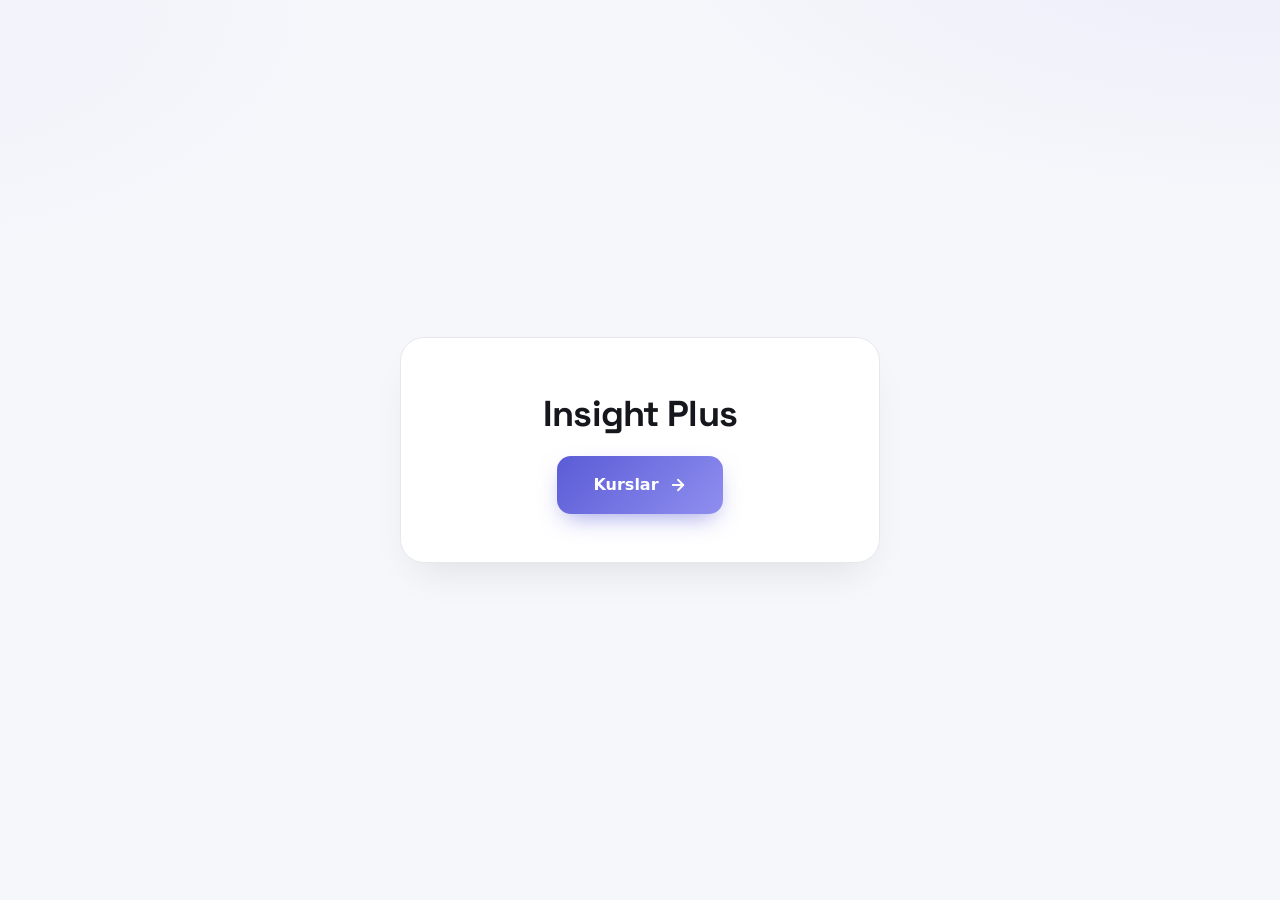
<file: index.html>
<!doctype html>
<html lang="uz">
<head>
  <meta charset="utf-8">
  <meta name="viewport" content="width=device-width, initial-scale=1">
  <title>Kurslar</title>
  <link rel="icon" href="favicon.svg" type="image/svg+xml">
  <link rel="stylesheet" href="style.css">
  <style>
    .home-hero {
      display: flex;
      flex-direction: column;
      align-items: center;
      justify-content: center;
      min-height: calc(100vh - 120px);
      text-align: center;
      padding: 24px;
    }
    .home-card {
      background: var(--surface);
      border: 1px solid var(--border);
      border-radius: 24px;
      padding: 48px 32px;
      max-width: 480px;
      width: 100%;
      box-shadow: 0 20px 40px -15px rgba(0, 0, 0, 0.1);
      backdrop-filter: blur(8px);
      transition: transform 0.3s ease, box-shadow 0.3s ease;
    }
    .home-card:hover {
      transform: translateY(-4px);
      box-shadow: 0 30px 60px -20px rgba(0, 0, 0, 0.15);
    }
    .home-logo {
      width: 64px;
      height: 64px;
      background: linear-gradient(135deg, var(--accent), var(--accent-2, #8b5cf6));
      border-radius: 18px;
      display: grid;
      place-items: center;
      margin: 0 auto 24px;
      color: #fff;
      font-size: 32px;
      font-weight: 800;
      box-shadow: 0 8px 24px -6px rgba(91, 91, 214, 0.5);
    }
    .home-title {
      font-size: clamp(28px, 4vw, 36px);
      font-weight: 800;
      margin: 0 0 12px;
      color: var(--text);
    }
    .home-subtitle {
      font-size: 15px;
      color: var(--muted);
      margin: 0 0 32px;
      line-height: 1.6;
    }
    .home-btn {
      display: inline-flex;
      align-items: center;
      justify-content: center;
      gap: 10px;
      background: linear-gradient(135deg, var(--accent), var(--accent-2, #8b5cf6));
      color: #fff;
      padding: 16px 36px;
      border-radius: 14px;
      font-size: 16px;
      font-weight: 800;
      text-decoration: none;
      box-shadow: 0 10px 25px -8px rgba(91, 91, 214, 0.6);
      transition: transform 0.2s, box-shadow 0.2s;
    }
    .home-btn:hover {
      transform: translateY(-2px);
      box-shadow: 0 14px 30px -10px rgba(91, 91, 214, 0.8);
      text-decoration: none;
    }
    .home-btn svg {
      width: 18px;
      height: 18px;
      stroke: currentColor;
      fill: none;
      stroke-width: 2.5;
      stroke-linecap: round;
      stroke-linejoin: round;
    }
  </style>
</head>
<body>
  <main class="home-hero">
    <div class="home-card">

      <h1 class="home-title">Insight Plus</h1>
      <a href="kurslar.html" class="home-btn">
        <span>Kurslar</span>
        <svg viewBox="0 0 24 24"><line x1="5" y1="12" x2="19" y2="12"/><polyline points="12 5 19 12 12 19"/></svg>
      </a>
    </div>
  </main>
</body>
</html>
</file>
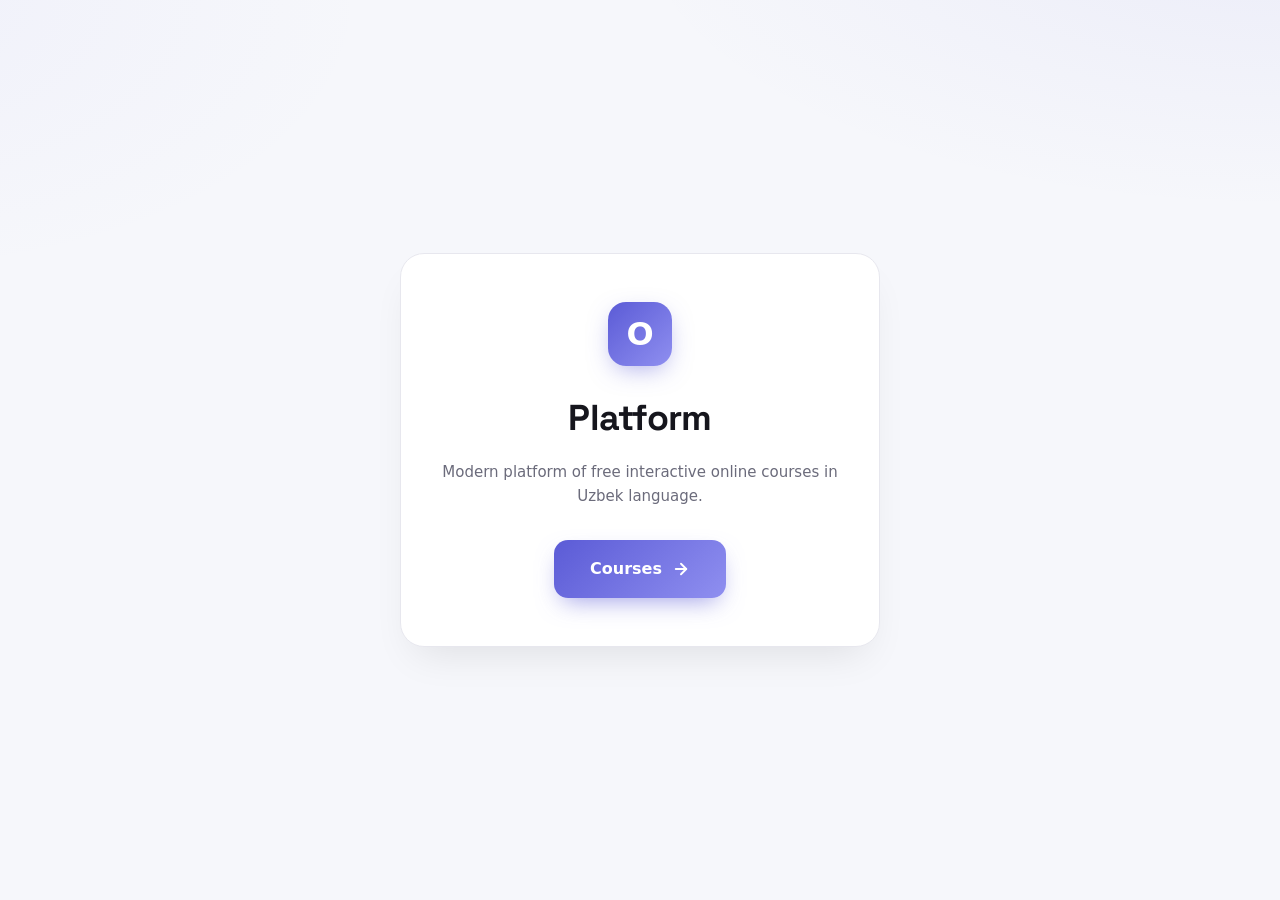
<file: en/index.html>
<!doctype html>
<html lang="en">
<head>
  <meta charset="utf-8">
  <meta name="viewport" content="width=device-width, initial-scale=1">
  <title>Courses</title>
  <link class="favicon" rel="icon" href="../favicon.svg" type="image/svg+xml">
  <link rel="stylesheet" href="../style.css">
  <style>
    .home-hero {
      display: flex;
      flex-direction: column;
      align-items: center;
      justify-content: center;
      min-height: calc(100vh - 120px);
      text-align: center;
      padding: 24px;
    }
    .home-card {
      background: var(--surface);
      border: 1px solid var(--border);
      border-radius: 24px;
      padding: 48px 32px;
      max-width: 480px;
      width: 100%;
      box-shadow: 0 20px 40px -15px rgba(0, 0, 0, 0.1);
      backdrop-filter: blur(8px);
      transition: transform 0.3s ease, box-shadow 0.3s ease;
    }
    .home-card:hover {
      transform: translateY(-4px);
      box-shadow: 0 30px 60px -20px rgba(0, 0, 0, 0.15);
    }
    .home-logo {
      width: 64px;
      height: 64px;
      background: linear-gradient(135deg, var(--accent), var(--accent-2, #8b5cf6));
      border-radius: 18px;
      display: grid;
      place-items: center;
      margin: 0 auto 24px;
      color: #fff;
      font-size: 32px;
      font-weight: 800;
      box-shadow: 0 8px 24px -6px rgba(91, 91, 214, 0.5);
    }
    .home-title {
      font-size: clamp(28px, 4vw, 36px);
      font-weight: 800;
      margin: 0 0 12px;
      color: var(--text);
    }
    .home-subtitle {
      font-size: 15px;
      color: var(--muted);
      margin: 0 0 32px;
      line-height: 1.6;
    }
    .home-btn {
      display: inline-flex;
      align-items: center;
      justify-content: center;
      gap: 10px;
      background: linear-gradient(135deg, var(--accent), var(--accent-2, #8b5cf6));
      color: #fff;
      padding: 16px 36px;
      border-radius: 14px;
      font-size: 16px;
      font-weight: 800;
      text-decoration: none;
      box-shadow: 0 10px 25px -8px rgba(91, 91, 214, 0.6);
      transition: transform 0.2s, box-shadow 0.2s;
    }
    .home-btn:hover {
      transform: translateY(-2px);
      box-shadow: 0 14px 30px -10px rgba(91, 91, 214, 0.8);
      text-decoration: none;
    }
    .home-btn svg {
      width: 18px;
      height: 18px;
      stroke: currentColor;
      fill: none;
      stroke-width: 2.5;
      stroke-linecap: round;
      stroke-linejoin: round;
    }
  </style>
</head>
<body>
  <main class="home-hero">
    <div class="home-card">
      <div class="home-logo" data-no-i18n>O</div>
      <h1 class="home-title">Platform</h1>
      <p class="home-subtitle">Modern platform of free interactive online courses in Uzbek language.</p>
      <a href="../kurslar.html" class="home-btn">
        <span>Courses</span>
        <svg viewBox="0 0 24 24"><line x1="5" y1="12" x2="19" y2="12"/><polyline points="12 5 19 12 12 19"/></svg>
      </a>
    </div>
  </main>
</body>
</html>
</file>
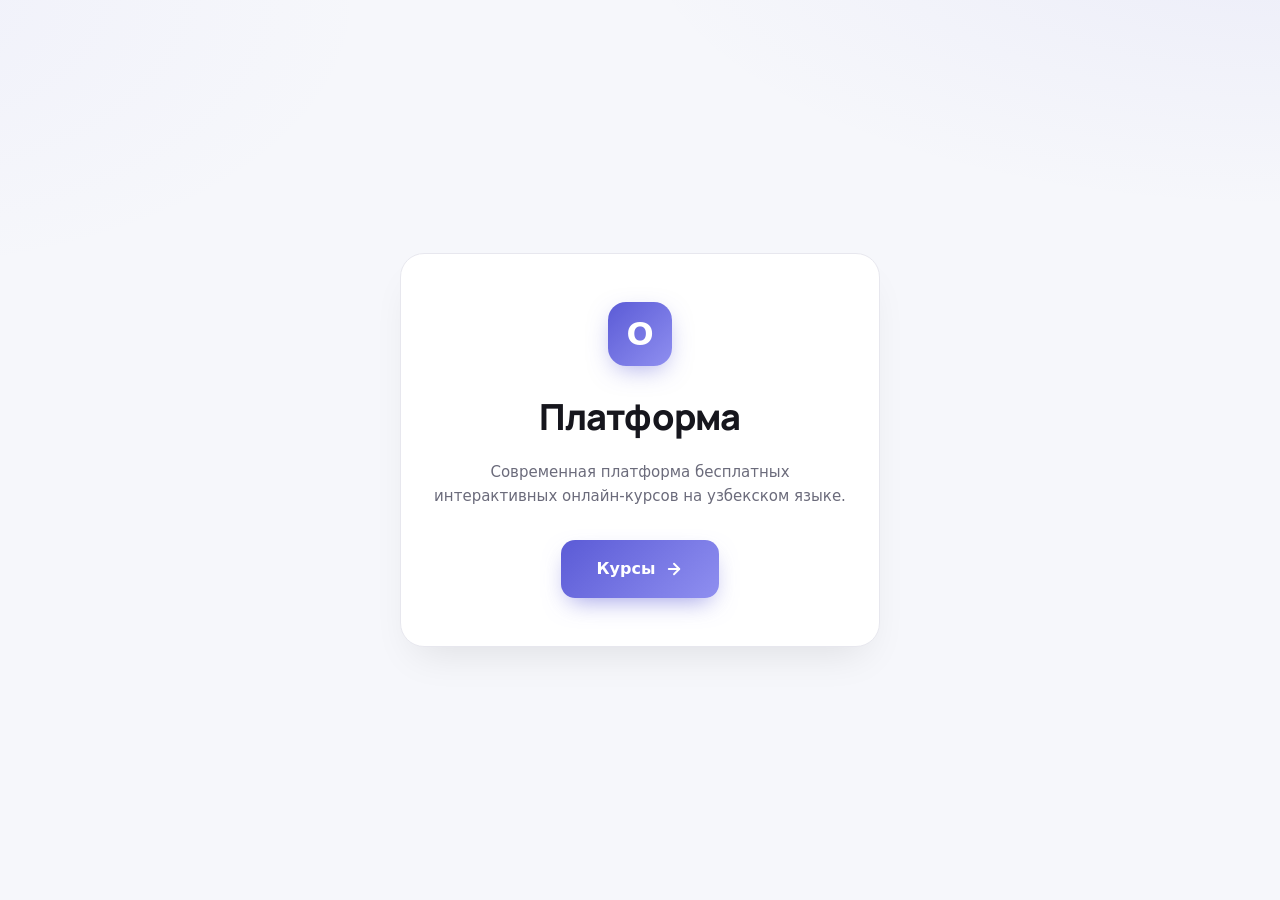
<file: ru/index.html>
<!doctype html>
<html lang="ru">
<head>
  <meta charset="utf-8">
  <meta name="viewport" content="width=device-width, initial-scale=1">
  <title>Курсы</title>
  <link rel="icon" href="../favicon.svg" type="image/svg+xml">
  <link rel="stylesheet" href="../style.css">
  <style>
    .home-hero {
      display: flex;
      flex-direction: column;
      align-items: center;
      justify-content: center;
      min-height: calc(100vh - 120px);
      text-align: center;
      padding: 24px;
    }
    .home-card {
      background: var(--surface);
      border: 1px solid var(--border);
      border-radius: 24px;
      padding: 48px 32px;
      max-width: 480px;
      width: 100%;
      box-shadow: 0 20px 40px -15px rgba(0, 0, 0, 0.1);
      backdrop-filter: blur(8px);
      transition: transform 0.3s ease, box-shadow 0.3s ease;
    }
    .home-card:hover {
      transform: translateY(-4px);
      box-shadow: 0 30px 60px -20px rgba(0, 0, 0, 0.15);
    }
    .home-logo {
      width: 64px;
      height: 64px;
      background: linear-gradient(135deg, var(--accent), var(--accent-2, #8b5cf6));
      border-radius: 18px;
      display: grid;
      place-items: center;
      margin: 0 auto 24px;
      color: #fff;
      font-size: 32px;
      font-weight: 800;
      box-shadow: 0 8px 24px -6px rgba(91, 91, 214, 0.5);
    }
    .home-title {
      font-size: clamp(28px, 4vw, 36px);
      font-weight: 800;
      margin: 0 0 12px;
      color: var(--text);
    }
    .home-subtitle {
      font-size: 15px;
      color: var(--muted);
      margin: 0 0 32px;
      line-height: 1.6;
    }
    .home-btn {
      display: inline-flex;
      align-items: center;
      justify-content: center;
      gap: 10px;
      background: linear-gradient(135deg, var(--accent), var(--accent-2, #8b5cf6));
      color: #fff;
      padding: 16px 36px;
      border-radius: 14px;
      font-size: 16px;
      font-weight: 800;
      text-decoration: none;
      box-shadow: 0 10px 25px -8px rgba(91, 91, 214, 0.6);
      transition: transform 0.2s, box-shadow 0.2s;
    }
    .home-btn:hover {
      transform: translateY(-2px);
      box-shadow: 0 14px 30px -10px rgba(91, 91, 214, 0.8);
      text-decoration: none;
    }
    .home-btn svg {
      width: 18px;
      height: 18px;
      stroke: currentColor;
      fill: none;
      stroke-width: 2.5;
      stroke-linecap: round;
      stroke-linejoin: round;
    }
  </style>
</head>
<body>
  <main class="home-hero">
    <div class="home-card">
      <div class="home-logo" data-no-i18n>O</div>
      <h1 class="home-title">Платформа</h1>
      <p class="home-subtitle">Современная платформа бесплатных интерактивных онлайн-курсов на узбекском языке.</p>
      <a href="../kurslar.html" class="home-btn">
        <span>Курсы</span>
        <svg viewBox="0 0 24 24"><line x1="5" y1="12" x2="19" y2="12"/><polyline points="12 5 19 12 12 19"/></svg>
      </a>
    </div>
  </main>
</body>
</html>
</file>
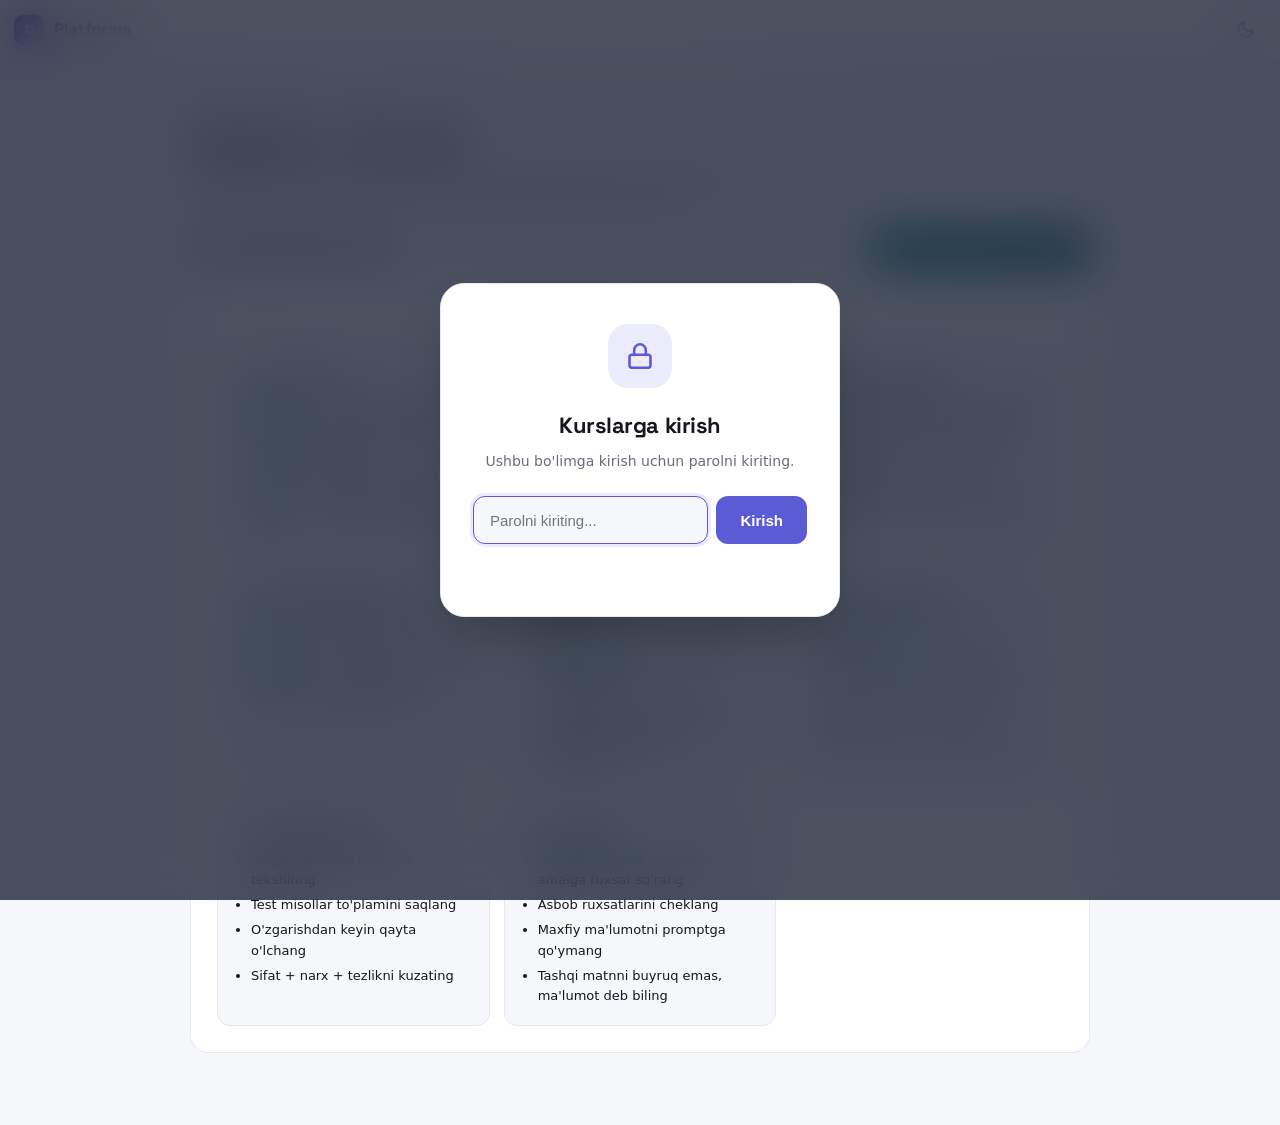
<file: agent-resurslar.html>
<!doctype html>
<html lang="uz">
<head>
  <meta charset="utf-8">
  <meta name="viewport" content="width=device-width, initial-scale=1">
  <title>AI Agentlar — Resurslar: cheat-sheet</title>
  <meta name="description" content="AI Agentlar kursi cheat-sheet: agent komponentlari, ReAct sikli, asbob chaqirish, tizim-prompt, xotira, loop boshqaruvi va xavfsizlik — bir varaqda. Bepul, o'zbek tilida.">
  <link rel="icon" href="favicon.svg" type="image/svg+xml">
  <link rel="stylesheet" href="style.css">
  <script defer src="app.js"></script>
  <style>
    .agt { --accent: #0d9488; --accent-2: #0f766e; --accent-soft: #d6f2ed; }
    [data-theme="dark"] .agt { --accent-soft: #0c2b27; }
    .pr-head { margin-top: 14px; margin-bottom: 18px; }
    .pr-head h1 { font: 800 26px var(--font-display), system-ui; margin: 0 0 6px; letter-spacing: -.02em; }
    .pr-head p { color: var(--muted); font-size: 14.5px; margin: 0; max-width: 640px; line-height: 1.6; }
    .cs-bar { display: flex; justify-content: space-between; align-items: center; gap: 12px; margin-bottom: 14px; flex-wrap: wrap; }
    .cs-bar h2 { font: 800 19px var(--font-display); margin: 0; }
    .cs-print { display: inline-flex; align-items: center; gap: 8px; padding: 10px 18px; border-radius: 11px; background: linear-gradient(135deg, var(--accent), var(--accent-2)); color: #fff; border: none; font: 700 13.5px var(--font-display); cursor: pointer; transition: .14s; }
    .cs-print:hover { transform: translateY(-2px); }
    .cs-print svg { width: 16px; height: 16px; stroke: currentColor; fill: none; stroke-width: 2.2; stroke-linecap: round; stroke-linejoin: round; }
    #cheatsheet { background: var(--surface); border: 1px solid var(--border); border-radius: 18px; padding: 26px; }
    .cs-title { text-align: center; margin-bottom: 18px; }
    .cs-title h3 { font: 800 22px var(--font-display); margin: 0; }
    .cs-grid { display: grid; grid-template-columns: repeat(auto-fill, minmax(250px, 1fr)); gap: 14px; }
    .cs-card { border: 1px solid var(--border); border-radius: 13px; padding: 14px 16px; background: var(--bg); break-inside: avoid; }
    .cs-card h4 { display: flex; align-items: center; gap: 8px; font: 800 14px var(--font-display); margin: 0 0 8px; color: var(--text); }
    .cs-card h4 .n { width: 22px; height: 22px; border-radius: 7px; background: var(--accent-soft); color: var(--accent); display: grid; place-items: center; font: 800 12px var(--font-display); flex-shrink: 0; }
    .cs-card ul { margin: 0; padding-left: 17px; }
    .cs-card li { font-size: 13px; line-height: 1.55; margin-bottom: 5px; color: var(--text); }
    .cs-card li b { color: var(--accent); }
    .cs-card code { font: 600 12px var(--font-mono), monospace; background: var(--surface); border: 1px solid var(--border); border-radius: 5px; padding: 1px 5px; }
    @media print {
      body * { visibility: hidden; }
      #cheatsheet, #cheatsheet * { visibility: visible; }
      #cheatsheet { position: absolute; left: 0; top: 0; width: 100%; border: none; padding: 0; }
      .cs-card { border: 1px solid #ccc; }
    }
  </style>
</head>
<body>
  <main class="tool-page container agt">
    <div class="breadcrumb"><a href="index.html">Bosh sahifa</a> / <a href="kurslar.html">Kurslar</a> / <a href="agent-kurs.html">AI Agentlar</a> / Resurslar</div>
    <div class="pr-head">
      <h1>AI Agentlar — Resurslar</h1>
      <p>Agent qurishda eng kerakli qoidalar bir varaqda: komponentlar, ReAct sikli, asbob chaqirish, tizim-prompt, xotira va xavfsizlik. Saqlang yoki chop eting.</p>
    </div>

    <div class="cs-bar">
      <h2>Bir varaqli cheat-sheet</h2>
      <button class="cs-print" id="printBtn"><svg viewBox="0 0 24 24"><polyline points="6 9 6 2 18 2 18 9"/><path d="M6 18H4a2 2 0 0 1-2-2v-5a2 2 0 0 1 2-2h16a2 2 0 0 1 2 2v5a2 2 0 0 1-2 2h-2"/><rect x="6" y="14" width="12" height="8"/></svg>Chop etish / PDF saqlash</button>
    </div>

    <div id="cheatsheet">
      <div class="cs-title"><h3>AI Agentlar — asosiy qoidalar</h3></div>
      <div class="cs-grid">
        <div class="cs-card"><h4><span class="n">1</span>Agent nima</h4><ul>
          <li><b>Model</b> — fikrlovchi miya (LLM)</li><li><b>Asboblar</b> — tashqi amallar (qidiruv, kod, API)</li><li><b>Xotira</b> — kontekst va holat</li><li><b>Loop</b> — maqsadga yetguncha takror</li></ul></div>
        <div class="cs-card"><h4><span class="n">2</span>ReAct sikli</h4><ul>
          <li><b>Fikr</b> — keyingi qadamni rejalashtirish</li><li><b>Harakat</b> — asbobni chaqirish</li><li><b>Kuzatuv</b> — natijani o'qish</li><li>Maqsadga yetilmaguncha takrorlanadi</li></ul></div>
        <div class="cs-card"><h4><span class="n">3</span>Asbob chaqirish</h4><ul>
          <li>Har asbobga aniq <b>nom + tavsif</b></li><li>Parametrlar — aniq tip va izoh</li><li>Kam, lekin kuchli asboblar yaxshiroq</li><li>Natijani agentga qaytarib bering</li></ul></div>
        <div class="cs-card"><h4><span class="n">4</span>Yaxshi tizim-prompt</h4><ul>
          <li><b>Rol</b> — agent kim va nima qiladi</li><li><b>Maqsad</b> — aniq vazifa</li><li><b>Qoidalar</b> — chegaralar va format</li><li>Qachon to'xtashni ayting</li></ul></div>
        <div class="cs-card"><h4><span class="n">5</span>Xotira</h4><ul>
          <li><b>Qisqa muddat</b> — joriy suhbat konteksti</li><li><b>Uzoq muddat</b> — bazaga saqlangan bilim</li><li>Kontekst chegarasini kuzating</li><li>Keraksizni qisqartiring (summarize)</li></ul></div>
        <div class="cs-card"><h4><span class="n">6</span>Loop boshqaruvi</h4><ul>
          <li><b>Max-iteratsiya</b> — cheksiz aylanmasin</li><li>Aniq <b>to'xtash sharti</b> qo'ying</li><li>Xato bo'lsa — qayta urinish (retry)</li><li>Har qadamni jurnalga yozing</li></ul></div>
        <div class="cs-card"><h4><span class="n">7</span>Baholash (eval)</h4><ul>
          <li>Natijani <b>mezon</b> bo'yicha tekshiring</li><li>Test misollar to'plamini saqlang</li><li>O'zgarishdan keyin qayta o'lchang</li><li>Sifat + narx + tezlikni kuzating</li></ul></div>
        <div class="cs-card"><h4><span class="n">8</span>Xavfsizlik</h4><ul>
          <li><b>Human-in-loop</b> — muhim amalga ruxsat so'rang</li><li>Asbob ruxsatlarini cheklang</li><li>Maxfiy ma'lumotni promptga qo'ymang</li><li>Tashqi matnni buyruq emas, ma'lumot deb biling</li></ul></div>
      </div>
    </div>
  </main>
  <script>document.getElementById("printBtn").addEventListener("click", () => window.print());</script>
</body>
</html>
</file>
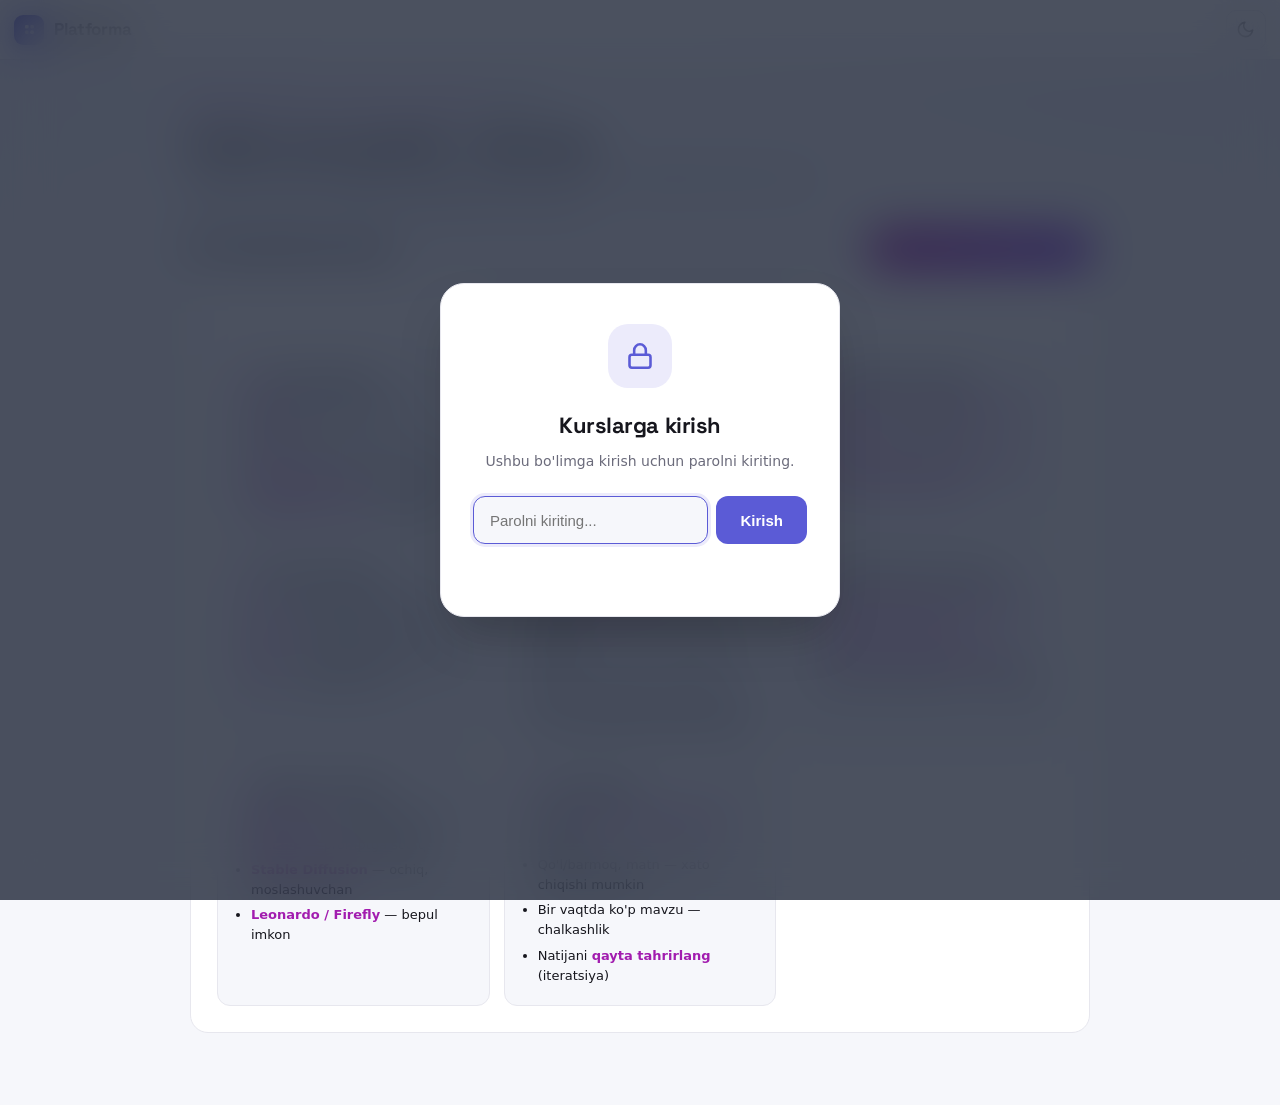
<file: airasm-resurslar.html>
<!doctype html>
<html lang="uz">
<head>
  <meta charset="utf-8">
  <meta name="viewport" content="width=device-width, initial-scale=1">
  <title>AI bilan rasm yaratish — Resurslar: cheat-sheet</title>
  <meta name="description" content="AI rasm yaratish cheat-sheet: prompt tuzilishi, uslub kalit so'zlari, yorug'lik va kamera, tomonlar nisbati, salbiy prompt va modellar — bir varaqda. Bepul, o'zbek tilida.">
  <link rel="icon" href="favicon.svg" type="image/svg+xml">
  <link rel="stylesheet" href="style.css">
  <script defer src="app.js"></script>
  <style>
    .sec { --accent: #a21caf; --accent-2: #7c3aed; --accent-soft: #fbeafe; }
    [data-theme="dark"] .sec { --accent-soft: #2a1233; }
    .pr-head { margin-top: 14px; margin-bottom: 18px; }
    .pr-head h1 { font: 800 26px var(--font-display), system-ui; margin: 0 0 6px; letter-spacing: -.02em; }
    .pr-head p { color: var(--muted); font-size: 14.5px; margin: 0; max-width: 640px; line-height: 1.6; }
    .cs-bar { display: flex; justify-content: space-between; align-items: center; gap: 12px; margin-bottom: 14px; flex-wrap: wrap; }
    .cs-bar h2 { font: 800 19px var(--font-display); margin: 0; }
    .cs-print { display: inline-flex; align-items: center; gap: 8px; padding: 10px 18px; border-radius: 11px; background: linear-gradient(135deg, var(--accent), var(--accent-2)); color: #fff; border: none; font: 700 13.5px var(--font-display); cursor: pointer; transition: .14s; }
    .cs-print:hover { transform: translateY(-2px); }
    .cs-print svg { width: 16px; height: 16px; stroke: currentColor; fill: none; stroke-width: 2.2; stroke-linecap: round; stroke-linejoin: round; }
    #cheatsheet { background: var(--surface); border: 1px solid var(--border); border-radius: 18px; padding: 26px; }
    .cs-title { text-align: center; margin-bottom: 18px; }
    .cs-title h3 { font: 800 22px var(--font-display); margin: 0; }
    .cs-grid { display: grid; grid-template-columns: repeat(auto-fill, minmax(250px, 1fr)); gap: 14px; }
    .cs-card { border: 1px solid var(--border); border-radius: 13px; padding: 14px 16px; background: var(--bg); break-inside: avoid; }
    .cs-card h4 { display: flex; align-items: center; gap: 8px; font: 800 14px var(--font-display); margin: 0 0 8px; color: var(--text); }
    .cs-card h4 .n { width: 22px; height: 22px; border-radius: 7px; background: var(--accent-soft); color: var(--accent); display: grid; place-items: center; font: 800 12px var(--font-display); flex-shrink: 0; }
    .cs-card ul { margin: 0; padding-left: 17px; }
    .cs-card li { font-size: 13px; line-height: 1.55; margin-bottom: 5px; color: var(--text); }
    .cs-card li b { color: var(--accent); }
    .cs-card code { font: 600 12px var(--font-mono), monospace; background: var(--surface); border: 1px solid var(--border); border-radius: 5px; padding: 1px 5px; }
    @media print {
      body * { visibility: hidden; }
      #cheatsheet, #cheatsheet * { visibility: visible; }
      #cheatsheet { position: absolute; left: 0; top: 0; width: 100%; border: none; padding: 0; }
      .cs-card { border: 1px solid #ccc; }
    }
  </style>
</head>
<body>
  <main class="tool-page container sec">
    <div class="breadcrumb"><a href="index.html">Bosh sahifa</a> / <a href="kurslar.html">Kurslar</a> / <a href="airasm-kurs.html">AI bilan rasm yaratish</a> / Resurslar</div>
    <div class="pr-head">
      <h1>AI bilan rasm yaratish — Resurslar</h1>
      <p>Sifatli rasm uchun prompt tuzishning eng kerakli qoidalari bir varaqda: tuzilish, uslub, yorug'lik, nisbat va modellar. Saqlang yoki chop eting.</p>
    </div>

    <div class="cs-bar">
      <h2>Bir varaqli cheat-sheet</h2>
      <button class="cs-print" id="printBtn"><svg viewBox="0 0 24 24"><polyline points="6 9 6 2 18 2 18 9"/><path d="M6 18H4a2 2 0 0 1-2-2v-5a2 2 0 0 1 2-2h16a2 2 0 0 1 2 2v5a2 2 0 0 1-2 2h-2"/><rect x="6" y="14" width="12" height="8"/></svg>Chop etish / PDF saqlash</button>
    </div>

    <div id="cheatsheet">
      <div class="cs-title"><h3>AI rasm — prompt qoidalari</h3></div>
      <div class="cs-grid">
        <div class="cs-card"><h4><span class="n">1</span>Prompt tuzilishi</h4><ul>
          <li><b>Mavzu</b> — asosiy obyekt (kim/nima)</li><li><b>Uslub</b> — fotorealistik, rasm, 3D...</li><li><b>Kompozitsiya</b> — rakurs, plan</li><li><b>Yorug'lik + sifat</b> — yakunda</li></ul></div>
        <div class="cs-card"><h4><span class="n">2</span>Uslub kalit so'zlari</h4><ul>
          <li><b>fotorealistik</b>, <b>akvarel</b>, <b>moy bo'yoq</b></li><li><b>3D render</b>, <b>anime</b>, <b>piksel-art</b></li><li>Rassom/uslub nomi aniqlik beradi</li><li>Bitta asosiy uslub tanlang</li></ul></div>
        <div class="cs-card"><h4><span class="n">3</span>Yorug'lik va kamera</h4><ul>
          <li><b>golden hour</b>, <b>soft light</b>, <b>neon</b></li><li><b>bokeh</b> — orqa fon xira</li><li><b>wide-angle</b>, <b>close-up</b>, <b>aerial</b></li><li><b>35mm</b>, <b>portrait lens</b></li></ul></div>
        <div class="cs-card"><h4><span class="n">4</span>Tomonlar nisbati</h4><ul>
          <li><b>1:1</b> — kvadrat (avatar, post)</li><li><b>16:9</b> — keng (banner, fon)</li><li><b>9:16</b> — vertikal (stories, telefon)</li><li><b>4:5</b> — Instagram post</li></ul></div>
        <div class="cs-card"><h4><span class="n">5</span>Salbiy prompt</h4><ul>
          <li>Nima <b>bo'lmasligi</b> kerakligini ayting</li><li>Masalan: <code>blurry, extra fingers, text</code></li><li>Sifatsiz natijalarni kamaytiradi</li><li>Ko'p modellarda alohida maydon</li></ul></div>
        <div class="cs-card"><h4><span class="n">6</span>Sifat ko'taruvchi so'zlar</h4><ul>
          <li><b>highly detailed</b>, <b>sharp focus</b></li><li><b>8k</b>, <b>high resolution</b></li><li><b>professional photography</b></li><li>Ortiqcha ishlatmang — me'yorida</li></ul></div>
        <div class="cs-card"><h4><span class="n">7</span>Mashhur modellar</h4><ul>
          <li><b>Midjourney</b> — badiiy, sifatli</li><li><b>DALL·E</b> — promptga sodiq</li><li><b>Stable Diffusion</b> — ochiq, moslashuvchan</li><li><b>Leonardo / Firefly</b> — bepul imkon</li></ul></div>
        <div class="cs-card"><h4><span class="n">8</span>Tipik xatolar</h4><ul>
          <li>Juda <b>uzun, qarama-qarshi</b> prompt</li><li>Qo'l/barmoq, matn — xato chiqishi mumkin</li><li>Bir vaqtda ko'p mavzu — chalkashlik</li><li>Natijani <b>qayta tahrirlang</b> (iteratsiya)</li></ul></div>
      </div>
    </div>
  </main>
  <script>document.getElementById("printBtn").addEventListener("click", () => window.print());</script>
</body>
</html>
</file>
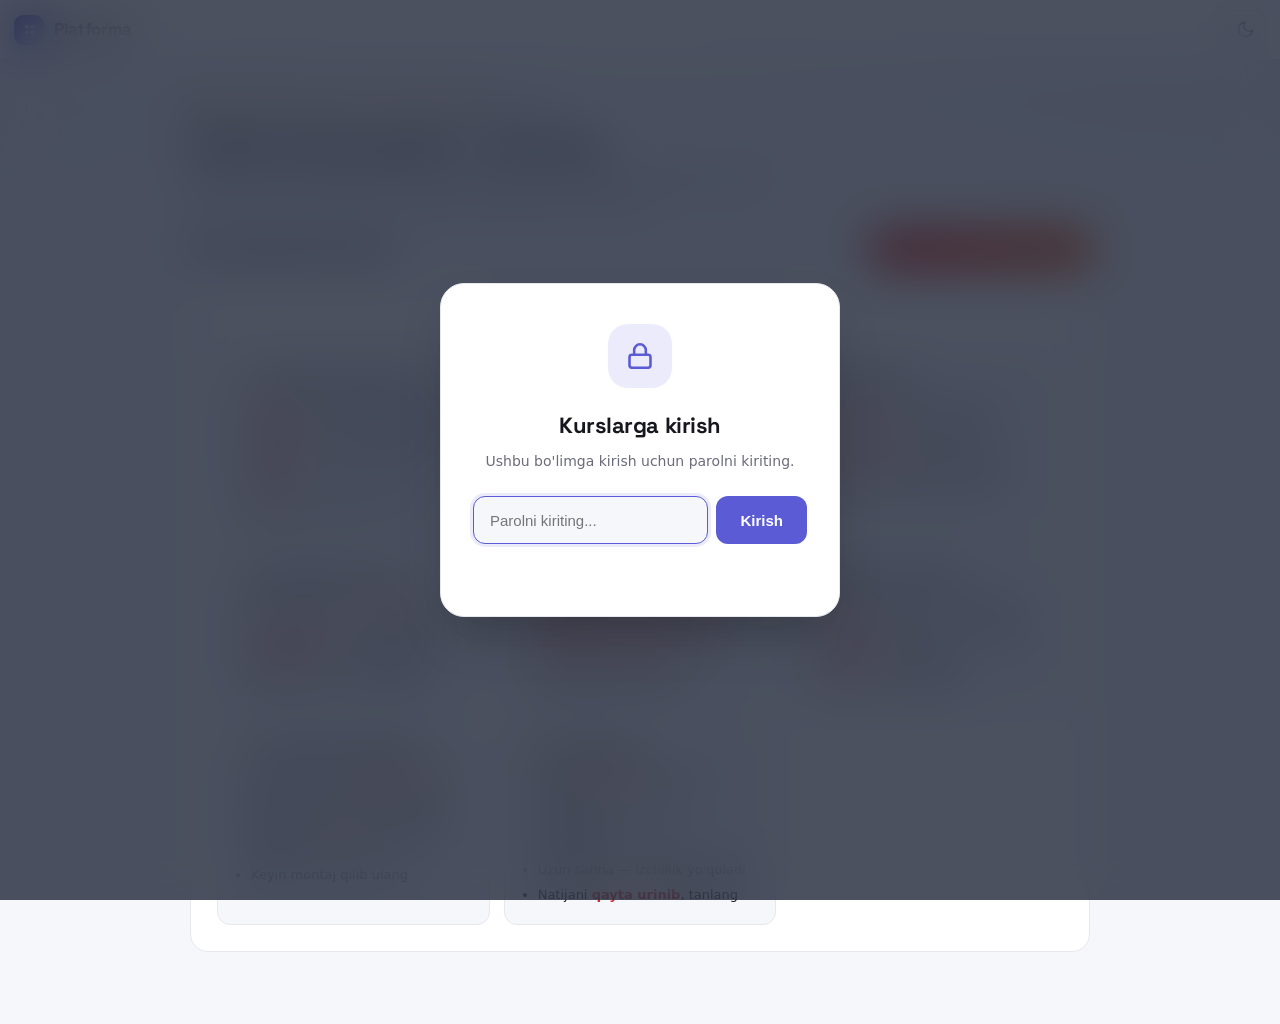
<file: aivideo-resurslar.html>
<!doctype html>
<html lang="uz">
<head>
  <meta charset="utf-8">
  <meta name="viewport" content="width=device-width, initial-scale=1">
  <title>AI bilan video yaratish — Resurslar: cheat-sheet</title>
  <meta name="description" content="AI video yaratish cheat-sheet: video-prompt tuzilishi, kamera harakati, kadr turlari, davomiylik, uslub va modellar — bir varaqda. Bepul, o'zbek tilida.">
  <link rel="icon" href="favicon.svg" type="image/svg+xml">
  <link rel="stylesheet" href="style.css">
  <script defer src="app.js"></script>
  <style>
    .sec { --accent: #dc2626; --accent-2: #ea580c; --accent-soft: #fef2f2; }
    [data-theme="dark"] .sec { --accent-soft: #2a1411; }
    .pr-head { margin-top: 14px; margin-bottom: 18px; }
    .pr-head h1 { font: 800 26px var(--font-display), system-ui; margin: 0 0 6px; letter-spacing: -.02em; }
    .pr-head p { color: var(--muted); font-size: 14.5px; margin: 0; max-width: 640px; line-height: 1.6; }
    .cs-bar { display: flex; justify-content: space-between; align-items: center; gap: 12px; margin-bottom: 14px; flex-wrap: wrap; }
    .cs-bar h2 { font: 800 19px var(--font-display); margin: 0; }
    .cs-print { display: inline-flex; align-items: center; gap: 8px; padding: 10px 18px; border-radius: 11px; background: linear-gradient(135deg, var(--accent), var(--accent-2)); color: #fff; border: none; font: 700 13.5px var(--font-display); cursor: pointer; transition: .14s; }
    .cs-print:hover { transform: translateY(-2px); }
    .cs-print svg { width: 16px; height: 16px; stroke: currentColor; fill: none; stroke-width: 2.2; stroke-linecap: round; stroke-linejoin: round; }
    #cheatsheet { background: var(--surface); border: 1px solid var(--border); border-radius: 18px; padding: 26px; }
    .cs-title { text-align: center; margin-bottom: 18px; }
    .cs-title h3 { font: 800 22px var(--font-display); margin: 0; }
    .cs-grid { display: grid; grid-template-columns: repeat(auto-fill, minmax(250px, 1fr)); gap: 14px; }
    .cs-card { border: 1px solid var(--border); border-radius: 13px; padding: 14px 16px; background: var(--bg); break-inside: avoid; }
    .cs-card h4 { display: flex; align-items: center; gap: 8px; font: 800 14px var(--font-display); margin: 0 0 8px; color: var(--text); }
    .cs-card h4 .n { width: 22px; height: 22px; border-radius: 7px; background: var(--accent-soft); color: var(--accent); display: grid; place-items: center; font: 800 12px var(--font-display); flex-shrink: 0; }
    .cs-card ul { margin: 0; padding-left: 17px; }
    .cs-card li { font-size: 13px; line-height: 1.55; margin-bottom: 5px; color: var(--text); }
    .cs-card li b { color: var(--accent); }
    .cs-card code { font: 600 12px var(--font-mono), monospace; background: var(--surface); border: 1px solid var(--border); border-radius: 5px; padding: 1px 5px; }
    @media print {
      body * { visibility: hidden; }
      #cheatsheet, #cheatsheet * { visibility: visible; }
      #cheatsheet { position: absolute; left: 0; top: 0; width: 100%; border: none; padding: 0; }
      .cs-card { border: 1px solid #ccc; }
    }
  </style>
</head>
<body>
  <main class="tool-page container sec">
    <div class="breadcrumb"><a href="index.html">Bosh sahifa</a> / <a href="kurslar.html">Kurslar</a> / <a href="aivideo-kurs.html">AI bilan video yaratish</a> / Resurslar</div>
    <div class="pr-head">
      <h1>AI bilan video yaratish — Resurslar</h1>
      <p>Sifatli video uchun prompt yozishning eng kerakli qoidalari bir varaqda: tuzilish, kamera, kadr, davomiylik va modellar. Saqlang yoki chop eting.</p>
    </div>

    <div class="cs-bar">
      <h2>Bir varaqli cheat-sheet</h2>
      <button class="cs-print" id="printBtn"><svg viewBox="0 0 24 24"><polyline points="6 9 6 2 18 2 18 9"/><path d="M6 18H4a2 2 0 0 1-2-2v-5a2 2 0 0 1 2-2h16a2 2 0 0 1 2 2v5a2 2 0 0 1-2 2h-2"/><rect x="6" y="14" width="12" height="8"/></svg>Chop etish / PDF saqlash</button>
    </div>

    <div id="cheatsheet">
      <div class="cs-title"><h3>AI video — prompt qoidalari</h3></div>
      <div class="cs-grid">
        <div class="cs-card"><h4><span class="n">1</span>Video-prompt tuzilishi</h4><ul>
          <li><b>Sahna</b> — joy, obyekt, atmosfera</li><li><b>Harakat</b> — nima sodir bo'ladi</li><li><b>Kamera</b> — qanday suratga olinadi</li><li><b>Uslub</b> — kayfiyat va sifat</li></ul></div>
        <div class="cs-card"><h4><span class="n">2</span>Kamera harakati</h4><ul>
          <li><b>pan</b> — yon tomonga burilish</li><li><b>zoom in/out</b> — yaqinlash/uzoqlash</li><li><b>dolly</b> — kamera oldinga siljiydi</li><li><b>tracking</b> — obyekt ortidan</li></ul></div>
        <div class="cs-card"><h4><span class="n">3</span>Kadr turlari</h4><ul>
          <li><b>wide shot</b> — umumiy plan</li><li><b>close-up</b> — yaqin plan</li><li><b>aerial / drone</b> — yuqoridan</li><li><b>POV</b> — birinchi shaxs ko'zi</li></ul></div>
        <div class="cs-card"><h4><span class="n">4</span>Davomiylik va sur'at</h4><ul>
          <li>Ko'p model — <b>3–10 soniya</b></li><li><b>slow motion</b> — sekin tezlik</li><li><b>timelapse</b> — tezlashtirilgan</li><li>Bitta sahna — bitta harakat</li></ul></div>
        <div class="cs-card"><h4><span class="n">5</span>Uslub va atmosfera</h4><ul>
          <li><b>cinematic</b>, <b>realistic</b>, <b>anime</b></li><li><b>golden hour</b>, <b>neon</b>, <b>foggy</b></li><li><b>vintage</b>, <b>film grain</b></li><li>Rang palitrasini ayting</li></ul></div>
        <div class="cs-card"><h4><span class="n">6</span>Mashhur modellar</h4><ul>
          <li><b>Sora</b> (OpenAI) — uzun, sifatli</li><li><b>Runway</b> — tahrir + generatsiya</li><li><b>Kling</b>, <b>Veo</b> (Google)</li><li><b>Pika</b> — tez va sodda</li></ul></div>
        <div class="cs-card"><h4><span class="n">7</span>Izchillik (consistency)</h4><ul>
          <li>Bir personaj — <b>bir xil tavsif</b></li><li>Referens rasm/kadr biriktiring</li><li>Sahnalarni <b>qisqa</b> bo'laklarga bo'ling</li><li>Keyin montaj qilib ulang</li></ul></div>
        <div class="cs-card"><h4><span class="n">8</span>Tipik xatolar</h4><ul>
          <li>Juda <b>murakkab</b> harakat — buziladi</li><li>Bir kadrda ko'p voqea — chalkashlik</li><li>Uzun sahna — izchillik yo'qoladi</li><li>Natijani <b>qayta urinib</b>, tanlang</li></ul></div>
      </div>
    </div>
  </main>
  <script>document.getElementById("printBtn").addEventListener("click", () => window.print());</script>
</body>
</html>
</file>
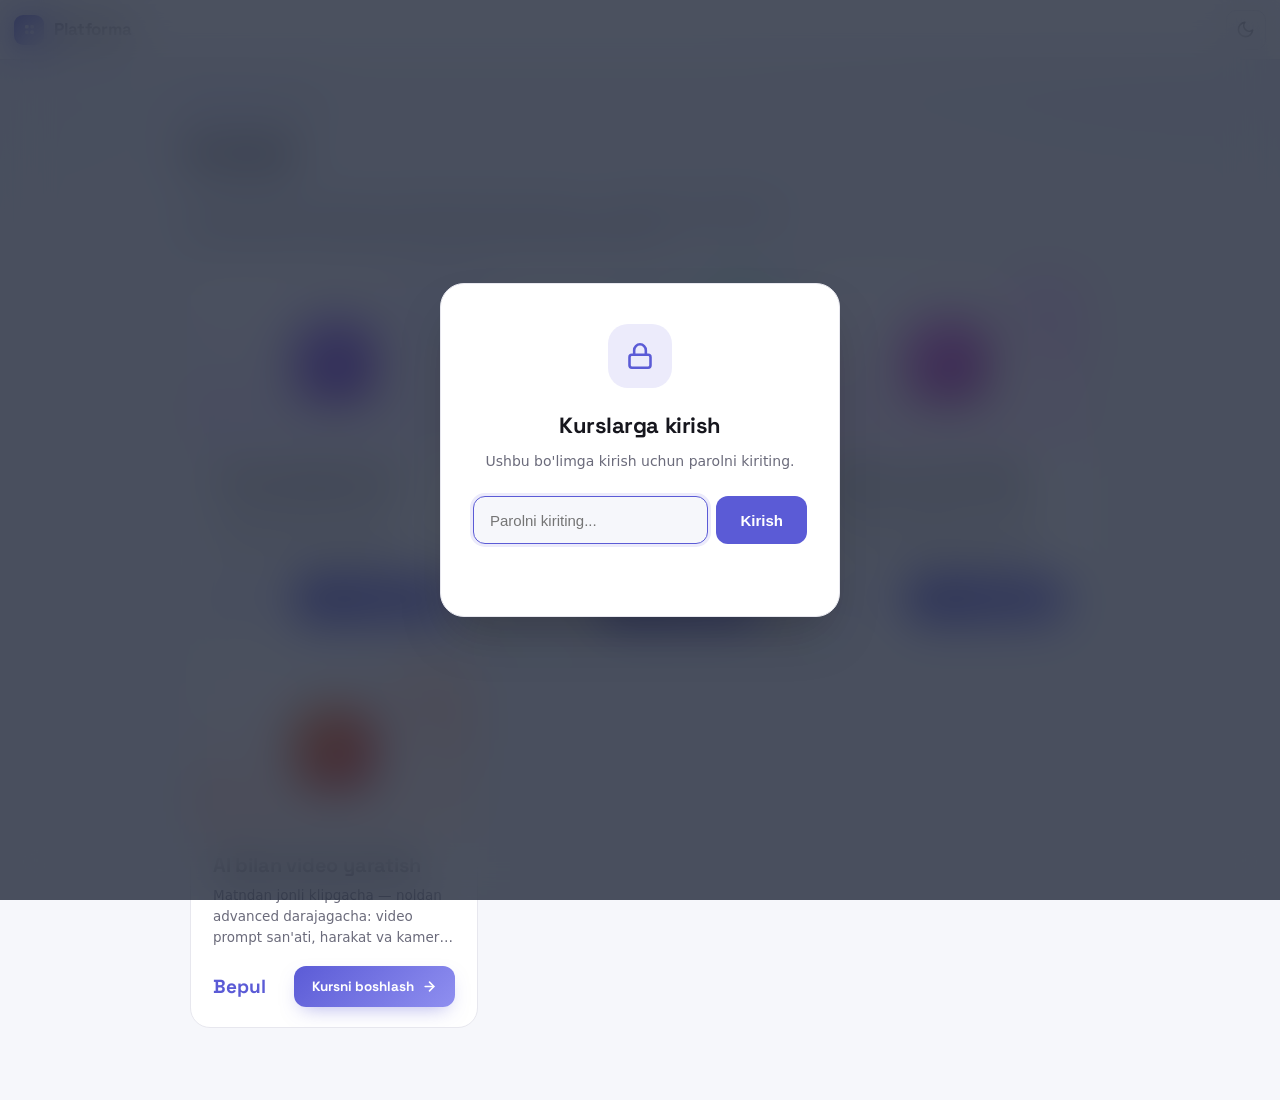
<file: kurslar.html>
<!doctype html>
<html lang="uz">
<head>
  <meta charset="utf-8">
  <meta name="viewport" content="width=device-width, initial-scale=1">
  <title>Kurslar</title>
  <meta name="description" content="Kurslar: bepul interaktiv AI Agentlar (Claude bilan), Prompt Engineering, AI bilan rasm yaratish va AI bilan video yaratish kurslari (noldan sertifikatgacha). Maqola, rasm va testlar bilan.">
  <link rel="icon" href="favicon.svg" type="image/svg+xml">
  <link rel="stylesheet" href="style.css">
  <script defer src="app.js"></script>
  <style>
    .kc-intro { color: var(--muted); font-size: 15px; line-height: 1.6; max-width: 640px; margin: 2px 0 22px; }
    /* Konteyner kengligiga qarab avtomatik o'raladi (sidebar hisobga olinadi):
       keng joyda 3 ustun, torroqda 2, juda torda 1 — kartalar hech qachon siqilmaydi.
       min(100%,270px) → juda kichik telefonlarda gorizontal scroll bo'lmaydi. */
    .kc-grid { display: grid; grid-template-columns: repeat(auto-fill, minmax(min(100%, 270px), 1fr)); gap: 18px; }
    .kc-card { position: relative; display: flex; flex-direction: column; background: var(--surface); border: 1px solid var(--border); border-radius: 20px; overflow: hidden; transition: transform .16s, box-shadow .16s, border-color .16s; text-decoration: none; color: inherit; }
    .kc-card:hover { transform: translateY(-4px); box-shadow: 0 22px 44px -18px rgba(0,0,0,.22); border-color: transparent; text-decoration: none; }

    /* === HERO: illyustratsiyali sahna (reference uslubi) === */
    .kc-hero { position: relative; height: 176px; overflow: hidden; }
    .kc-hero svg { position: absolute; inset: 0; width: 100%; height: 100%; display: block; transition: transform .5s ease; }
    .kc-card:hover .kc-hero svg { transform: scale(1.04); }

    /* === BODY === */
    .kc-body { display: flex; flex-direction: column; flex: 1; padding: 18px 22px 20px; }
    .kc-body h2 { margin: 0 0 8px; font: 800 20px var(--font-display), system-ui; letter-spacing: -.01em; line-height: 1.2; color: var(--text); }
    .kc-desc { margin: 0 0 18px; font-size: 13.5px; line-height: 1.55; color: var(--muted); min-height: 63px; display: -webkit-box; -webkit-line-clamp: 3; line-clamp: 3; -webkit-box-orient: vertical; overflow: hidden; }
    .kc-foot { display: flex; align-items: center; justify-content: space-between; gap: 12px; margin-top: auto; }
    .kc-price { display: flex; flex-direction: column; line-height: 1.15; }
    .kc-price .v { font: 800 19px var(--font-display), system-ui; color: var(--text); white-space: nowrap; }
    .kc-go { display: inline-flex; align-items: center; gap: 8px; padding: 12px 18px; border-radius: 12px; font: 800 13.5px var(--font-display), system-ui; transition: .15s; flex-shrink: 0; }
    .kc-go.pri { background: linear-gradient(135deg, var(--accent), var(--accent-2)); color: #fff; box-shadow: 0 8px 20px -8px rgba(91,91,214,.5); }
    .kc-card:hover .kc-go.pri { transform: translateX(2px); }
    .kc-go.sec { background: var(--bg); color: var(--text); border: 1px solid var(--border); }
    .kc-card:hover .kc-go.sec { border-color: var(--accent); color: var(--accent); }
    .kc-go svg { width: 15px; height: 15px; }
  </style>
</head>
<body>
  <main class="tool-page container">
    <div class="breadcrumb"><a href="index.html">Bosh sahifa</a> / Kurslar</div>
    <div class="tool-head">
      <h1>Kurslar</h1>
    </div>
    <p class="kc-intro">Noldan boshlab, amaliy va tushunarli onlayn kurslar — o'zbek tilida. Maqolalar, vizual rasmlar va testlar bilan o'rganing, oxirida sertifikat oling.</p>

    <div class="kc-grid">

      <!-- ============ PROMPT ENGINEERING — bepul (reference uslubi) ============ -->
      <a class="kc-card" href="prompt-kurs.html">
        <div class="kc-hero">
          <svg viewBox="0 0 360 176" preserveAspectRatio="xMidYMid slice" xmlns="http://www.w3.org/2000/svg" aria-hidden="true">
            <defs>
              <linearGradient id="icp-bg" x1="0" y1="0" x2="0" y2="1"><stop offset="0" stop-color="#ffffff"/><stop offset="1" stop-color="#f3edff"/></linearGradient>
              <linearGradient id="icp-bd" x1="0" y1="0" x2="1" y2="1"><stop offset="0" stop-color="#a78bfa"/><stop offset="1" stop-color="#6d28d9"/></linearGradient>
              <filter id="icp-sh" x="-40%" y="-40%" width="180%" height="180%"><feDropShadow dx="0" dy="8" stdDeviation="10" flood-color="#4c1d95" flood-opacity=".35"/></filter>
            </defs>
            <rect width="360" height="176" fill="url(#icp-bg)"/>
            <circle cx="312" cy="26" r="76" fill="#ede9fe" opacity=".6"/>
            <circle cx="48" cy="166" r="58" fill="#f3e8ff" opacity=".55"/>
            <g fill="#a78bfa" opacity=".45"><circle cx="298" cy="120" r="3"/><circle cx="316" cy="140" r="2"/><circle cx="62" cy="44" r="2.5"/></g>
            <circle cx="180" cy="86" r="62" fill="#ffffff" opacity=".5"/>
            <circle cx="180" cy="86" r="62" fill="none" stroke="#6d28d9" stroke-width="1.5" opacity=".16"/>
            <g filter="url(#icp-sh)"><rect x="142" y="48" width="76" height="76" rx="21" fill="url(#icp-bd)"/></g>
            <rect x="142" y="48" width="76" height="30" rx="21" fill="#ffffff" opacity=".14"/>
            <g transform="translate(180,86)" stroke="#ffffff" fill="none" stroke-width="2.6" stroke-linecap="round" stroke-linejoin="round">
              <path d="M-21 -16 h42 a5 5 0 0 1 5 5 v15 a5 5 0 0 1 -5 5 h-25 l-9 8 v-8 h-3 a5 5 0 0 1 -5 -5 v-15 a5 5 0 0 1 5 -5z"/>
              <path d="M-9 -4 l5 4.5 -5 4.5 M1 5.5 h9"/>
            </g>
          </svg>
        </div>
        <div class="kc-body">
          <h2>Prompt Engineering</h2>
          <p class="kc-desc">Sun'iy intellekt bilan to'g'ri ishlashni noldan o'rganing — ChatGPT, Claude va boshqa AI'lardan eng yaxshi natijani oling.</p>
          <div class="kc-foot">
            <div class="kc-price"><span class="v" style="color:var(--accent)">Bepul</span></div>
            <span class="kc-go pri">Kursni boshlash <svg viewBox="0 0 24 24" fill="none" stroke="currentColor" stroke-width="2.5" stroke-linecap="round" stroke-linejoin="round"><line x1="5" y1="12" x2="19" y2="12"/><polyline points="12 5 19 12 12 19"/></svg></span>
          </div>
        </div>
      </a>

      <!-- ============ AI AGENTLAR — bepul (Agent Laboratoriyasi konsoli) ============ -->
      <a class="kc-card" href="agent-kurs.html">
        <div class="kc-hero">
          <svg viewBox="0 0 360 176" preserveAspectRatio="xMidYMid slice" xmlns="http://www.w3.org/2000/svg" aria-hidden="true">
            <defs>
              <linearGradient id="icag-bg" x1="0" y1="0" x2="0" y2="1"><stop offset="0" stop-color="#ffffff"/><stop offset="1" stop-color="#e7fbf4"/></linearGradient>
              <linearGradient id="icag-bd" x1="0" y1="0" x2="1" y2="1"><stop offset="0" stop-color="#2dd4bf"/><stop offset="1" stop-color="#0d9488"/></linearGradient>
              <filter id="icag-sh" x="-40%" y="-40%" width="180%" height="180%"><feDropShadow dx="0" dy="8" stdDeviation="10" flood-color="#115e59" flood-opacity=".35"/></filter>
            </defs>
            <rect width="360" height="176" fill="url(#icag-bg)"/>
            <circle cx="312" cy="26" r="76" fill="#ccfbf1" opacity=".6"/>
            <circle cx="48" cy="166" r="58" fill="#d1fae5" opacity=".55"/>
            <g fill="#2dd4bf" opacity=".45"><circle cx="298" cy="120" r="3"/><circle cx="316" cy="140" r="2"/><circle cx="62" cy="44" r="2.5"/></g>
            <circle cx="180" cy="86" r="62" fill="#ffffff" opacity=".5"/>
            <circle cx="180" cy="86" r="62" fill="none" stroke="#0d9488" stroke-width="1.5" opacity=".16"/>
            <g filter="url(#icag-sh)"><rect x="142" y="48" width="76" height="76" rx="21" fill="url(#icag-bd)"/></g>
            <rect x="142" y="48" width="76" height="30" rx="21" fill="#ffffff" opacity=".14"/>
            <g transform="translate(180,86)" stroke="#ffffff" fill="none" stroke-width="2.6" stroke-linecap="round" stroke-linejoin="round">
              <rect x="-16" y="-12" width="32" height="26" rx="7"/>
              <line x1="0" y1="-12" x2="0" y2="-18"/><circle cx="0" cy="-20" r="2.2" fill="#ffffff"/>
              <circle cx="-6" cy="-1" r="2.8" fill="#ffffff" stroke="none"/><circle cx="6" cy="-1" r="2.8" fill="#ffffff" stroke="none"/>
              <line x1="-5" y1="7" x2="5" y2="7"/>
              <line x1="-16" y1="2" x2="-20" y2="2"/><line x1="16" y1="2" x2="20" y2="2"/>
            </g>
          </svg>
        </div>
        <div class="kc-body">
          <h2>AI Agentlar</h2>
          <p class="kc-desc">AI agentlar nima, qanday ishlaydi va Claude bilan qanday quriladi — noldan advanced darajagacha. Jonli Agent Laboratoriyasi simulyatori bilan.</p>
          <div class="kc-foot">
            <div class="kc-price"><span class="v" style="color:var(--accent)">Bepul</span></div>
            <span class="kc-go pri">Kursni boshlash <svg viewBox="0 0 24 24" fill="none" stroke="currentColor" stroke-width="2.5" stroke-linecap="round" stroke-linejoin="round"><line x1="5" y1="12" x2="19" y2="12"/><polyline points="12 5 19 12 12 19"/></svg></span>
          </div>
        </div>
      </a>

      <!-- ============ AI BILAN RASM YARATISH — bepul (ijod temasi) ============ -->
      <a class="kc-card" href="airasm-kurs.html">
        <div class="kc-hero">
          <svg viewBox="0 0 360 176" preserveAspectRatio="xMidYMid slice" xmlns="http://www.w3.org/2000/svg" aria-hidden="true">
            <defs>
              <linearGradient id="icr-bg" x1="0" y1="0" x2="0" y2="1"><stop offset="0" stop-color="#ffffff"/><stop offset="1" stop-color="#fbeafe"/></linearGradient>
              <linearGradient id="icr-bd" x1="0" y1="0" x2="1" y2="1"><stop offset="0" stop-color="#e879f9"/><stop offset="1" stop-color="#a21caf"/></linearGradient>
              <filter id="icr-sh" x="-40%" y="-40%" width="180%" height="180%"><feDropShadow dx="0" dy="8" stdDeviation="10" flood-color="#701a75" flood-opacity=".35"/></filter>
            </defs>
            <rect width="360" height="176" fill="url(#icr-bg)"/>
            <circle cx="312" cy="26" r="76" fill="#f5d0fe" opacity=".55"/>
            <circle cx="48" cy="166" r="58" fill="#fae8ff" opacity=".55"/>
            <g fill="#e879f9" opacity=".45"><circle cx="298" cy="120" r="3"/><circle cx="316" cy="140" r="2"/><circle cx="62" cy="44" r="2.5"/></g>
            <circle cx="180" cy="86" r="62" fill="#ffffff" opacity=".5"/>
            <circle cx="180" cy="86" r="62" fill="none" stroke="#a21caf" stroke-width="1.5" opacity=".16"/>
            <g filter="url(#icr-sh)"><rect x="142" y="48" width="76" height="76" rx="21" fill="url(#icr-bd)"/></g>
            <rect x="142" y="48" width="76" height="30" rx="21" fill="#ffffff" opacity=".14"/>
            <g transform="translate(180,86)" stroke="#ffffff" fill="none" stroke-width="2.6" stroke-linecap="round" stroke-linejoin="round">
              <rect x="-20" y="-16" width="40" height="32" rx="4"/>
              <circle cx="-8" cy="-5" r="3" fill="#ffffff" stroke="none"/>
              <path d="M-20 11 l11 -11 8 7 6 -5 9 8"/>
              <path d="M15 -19 l1.4 3.6 3.6 1.4 -3.6 1.4 -1.4 3.6 -1.4 -3.6 -3.6 -1.4 3.6 -1.4z" fill="#ffffff" stroke="none"/>
            </g>
          </svg>
        </div>
        <div class="kc-body">
          <h2>AI bilan rasm yaratish</h2>
          <p class="kc-desc">Matndan tasvirgacha — noldan advanced darajagacha: prompt san'ati, uslub va kompozitsiya, Midjourney va Stable Diffusion parametrlari, tahrirlash hamda mualliflik axloqi. Jonli prompt-quruvchi va solishtirish mashqlari bilan.</p>
          <div class="kc-foot">
            <div class="kc-price"><span class="v" style="color:var(--accent)">Bepul</span></div>
            <span class="kc-go pri">Kursni boshlash <svg viewBox="0 0 24 24" fill="none" stroke="currentColor" stroke-width="2.5" stroke-linecap="round" stroke-linejoin="round"><line x1="5" y1="12" x2="19" y2="12"/><polyline points="12 5 19 12 12 19"/></svg></span>
          </div>
        </div>
      </a>

      <!-- ============ AI BILAN VIDEO YARATISH — bepul (kinematografik tema) ============ -->
      <a class="kc-card" href="aivideo-kurs.html">
        <div class="kc-hero">
          <svg viewBox="0 0 360 176" preserveAspectRatio="xMidYMid slice" xmlns="http://www.w3.org/2000/svg" aria-hidden="true">
            <defs>
              <linearGradient id="icv-bg" x1="0" y1="0" x2="0" y2="1"><stop offset="0" stop-color="#ffffff"/><stop offset="1" stop-color="#fff1ea"/></linearGradient>
              <linearGradient id="icv-bd" x1="0" y1="0" x2="1" y2="1"><stop offset="0" stop-color="#fb923c"/><stop offset="1" stop-color="#dc2626"/></linearGradient>
              <filter id="icv-sh" x="-40%" y="-40%" width="180%" height="180%"><feDropShadow dx="0" dy="8" stdDeviation="10" flood-color="#7f1d1d" flood-opacity=".35"/></filter>
            </defs>
            <rect width="360" height="176" fill="url(#icv-bg)"/>
            <circle cx="312" cy="26" r="76" fill="#ffe0d2" opacity=".6"/>
            <circle cx="48" cy="166" r="58" fill="#fde2dc" opacity=".55"/>
            <g fill="#fb923c" opacity=".45"><circle cx="298" cy="120" r="3"/><circle cx="316" cy="140" r="2"/><circle cx="62" cy="44" r="2.5"/></g>
            <circle cx="180" cy="86" r="62" fill="#ffffff" opacity=".5"/>
            <circle cx="180" cy="86" r="62" fill="none" stroke="#dc2626" stroke-width="1.5" opacity=".16"/>
            <g filter="url(#icv-sh)"><rect x="142" y="48" width="76" height="76" rx="21" fill="url(#icv-bd)"/></g>
            <rect x="142" y="48" width="76" height="30" rx="21" fill="#ffffff" opacity=".14"/>
            <g transform="translate(180,86)" stroke="#ffffff" fill="none" stroke-width="2.6" stroke-linecap="round" stroke-linejoin="round">
              <rect x="-21" y="-16" width="42" height="32" rx="6"/>
              <path d="M-6 -8 l13 8 -13 8z" fill="#ffffff" stroke="none"/>
            </g>
          </svg>
        </div>
        <div class="kc-body">
          <h2>AI bilan video yaratish</h2>
          <p class="kc-desc">Matndan jonli klipgacha — noldan advanced darajagacha: video prompt san'ati, harakat va kamera tili, image-to-video, izchillik, ovoz va montaj hamda mualliflik axloqi. Jonli video prompt-quruvchi va solishtirish mashqlari bilan.</p>
          <div class="kc-foot">
            <div class="kc-price"><span class="v" style="color:var(--accent)">Bepul</span></div>
            <span class="kc-go pri">Kursni boshlash <svg viewBox="0 0 24 24" fill="none" stroke="currentColor" stroke-width="2.5" stroke-linecap="round" stroke-linejoin="round"><line x1="5" y1="12" x2="19" y2="12"/><polyline points="12 5 19 12 12 19"/></svg></span>
          </div>
        </div>
      </a>

    </div>
  </main>
</body>
</html>
</file>
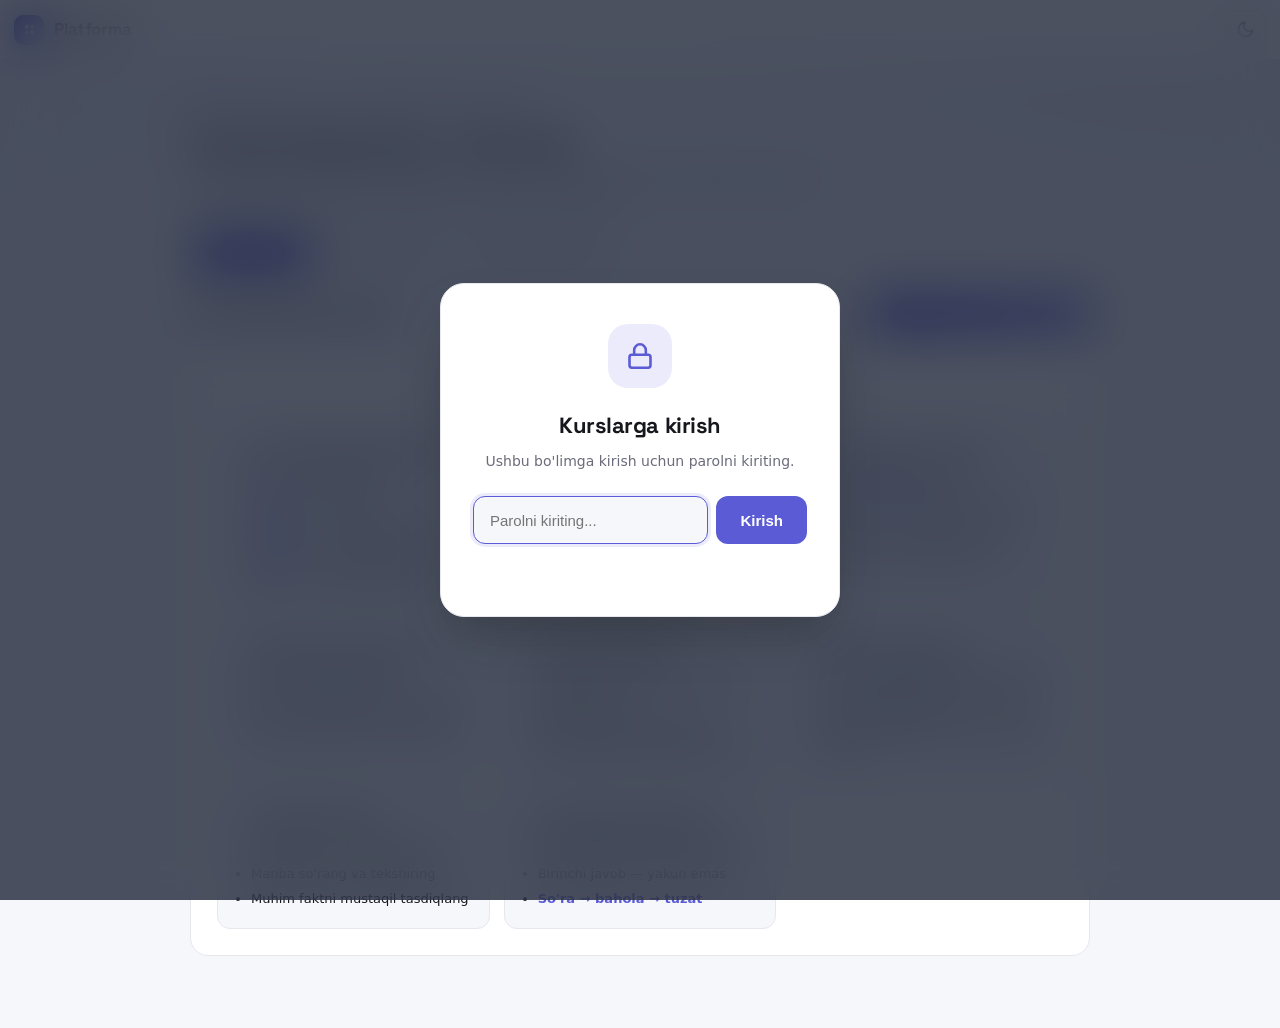
<file: prompt-resurslar.html>
<!doctype html>
<html lang="uz">
<head>
  <meta charset="utf-8">
  <meta name="viewport" content="width=device-width, initial-scale=1">
  <title>Prompt Engineering — Resurslar: cheat-sheet, lug'at, shablonlar</title>
  <meta name="description" content="Prompt Engineering resurslari: bir varaqli cheat-sheet (chop etiladigan), atamalar lug'ati va tayyor prompt shablonlari kutubxonasi. Bepul, o'zbek tilida.">
  <link rel="icon" href="favicon.svg" type="image/svg+xml">
  <link rel="stylesheet" href="style.css">
  <script defer src="app.js"></script>
  <style>
    .pr-head { margin-top: 14px; margin-bottom: 18px; }
    .pr-head h1 { font: 800 26px var(--font-display), system-ui; margin: 0 0 6px; letter-spacing: -.02em; }
    .pr-head p { color: var(--muted); font-size: 14.5px; margin: 0; max-width: 640px; line-height: 1.6; }
    .pr-tabs { display: inline-flex; gap: 4px; background: var(--bg); border: 1px solid var(--border); border-radius: 12px; padding: 4px; margin-bottom: 20px; flex-wrap: wrap; }
    .pr-tab { border: none; background: none; padding: 9px 16px; border-radius: 9px; font: 700 13.5px var(--font-display); color: var(--muted); cursor: pointer; transition: .13s; }
    .pr-tab.on { background: var(--accent); color: #fff; }
    .pr-sec { display: none; }
    .pr-sec.on { display: block; }

    /* CHEAT-SHEET */
    .cs-bar { display: flex; justify-content: space-between; align-items: center; gap: 12px; margin-bottom: 14px; flex-wrap: wrap; }
    .cs-bar h2 { font: 800 19px var(--font-display); margin: 0; }
    .cs-print { display: inline-flex; align-items: center; gap: 8px; padding: 10px 18px; border-radius: 11px; background: linear-gradient(135deg, var(--accent), var(--accent-2)); color: #fff; border: none; font: 700 13.5px var(--font-display); cursor: pointer; transition: .14s; }
    .cs-print:hover { transform: translateY(-2px); }
    .cs-print svg { width: 16px; height: 16px; stroke: currentColor; fill: none; stroke-width: 2.2; stroke-linecap: round; stroke-linejoin: round; }
    #cheatsheet { background: var(--surface); border: 1px solid var(--border); border-radius: 18px; padding: 26px; }
    .cs-title { text-align: center; margin-bottom: 18px; }
    .cs-title .b { font: 700 11px var(--font-display); letter-spacing: .1em; text-transform: uppercase; color: var(--accent); }
    .cs-title h3 { font: 800 22px var(--font-display); margin: 4px 0 0; }
    .cs-grid { display: grid; grid-template-columns: repeat(auto-fill, minmax(250px, 1fr)); gap: 14px; }
    .cs-card { border: 1px solid var(--border); border-radius: 13px; padding: 14px 16px; background: var(--bg); break-inside: avoid; }
    .cs-card h4 { display: flex; align-items: center; gap: 8px; font: 800 14px var(--font-display); margin: 0 0 8px; color: var(--text); }
    .cs-card h4 .n { width: 22px; height: 22px; border-radius: 7px; background: var(--accent-soft); color: var(--accent); display: grid; place-items: center; font: 800 12px var(--font-display); flex-shrink: 0; }
    .cs-card ul { margin: 0; padding-left: 17px; }
    .cs-card li { font-size: 13px; line-height: 1.55; margin-bottom: 5px; color: var(--text); }
    .cs-card li b { color: var(--accent); }
    .cs-card code { font: 600 12px var(--font-mono), monospace; background: var(--surface); border: 1px solid var(--border); border-radius: 5px; padding: 1px 5px; }
    .cs-foot { text-align: center; margin-top: 16px; font-size: 11.5px; color: var(--muted); }

    /* GLOSSARY */
    .gl-grid { display: grid; grid-template-columns: repeat(auto-fill, minmax(280px, 1fr)); gap: 13px; }
    .gl-card { background: var(--surface); border: 1px solid var(--border); border-radius: 14px; padding: 15px 17px; }
    .gl-term { font: 800 15.5px var(--font-display); color: var(--accent); margin: 0 0 5px; }
    .gl-term .en { font: 600 11.5px var(--font-display); color: var(--muted); text-transform: none; }
    .gl-def { font-size: 13.5px; line-height: 1.55; color: var(--text); margin: 0; }

    /* TEMPLATES */
    .tp-cat { font: 800 13px var(--font-display); text-transform: uppercase; letter-spacing: .05em; color: var(--muted); margin: 22px 2px 12px; }
    .tp-cat:first-child { margin-top: 0; }
    .tp-card { background: var(--surface); border: 1px solid var(--border); border-radius: 14px; padding: 15px 17px; margin-bottom: 12px; }
    .tp-h { display: flex; justify-content: space-between; align-items: flex-start; gap: 12px; margin-bottom: 9px; }
    .tp-h .t { font: 800 14.5px var(--font-display); color: var(--text); }
    .tp-copy { flex-shrink: 0; display: inline-flex; align-items: center; gap: 6px; padding: 7px 13px; border-radius: 9px; background: var(--bg); border: 1px solid var(--border); color: var(--accent); font: 700 12px var(--font-display); cursor: pointer; transition: .13s; }
    .tp-copy:hover { border-color: var(--accent); background: var(--accent-soft); }
    .tp-copy svg { width: 13px; height: 13px; stroke: currentColor; fill: none; stroke-width: 2.2; stroke-linecap: round; stroke-linejoin: round; }
    .tp-copy.done { color: var(--ok); border-color: var(--ok); }
    .tp-body { font: 500 13.5px var(--font-mono), ui-monospace, monospace; line-height: 1.6; color: var(--text); background: var(--bg); border: 1px solid var(--border); border-radius: 10px; padding: 12px 14px; white-space: pre-wrap; word-break: break-word; }
    .tp-body .v { color: var(--accent); font-weight: 700; }

    @media print {
      body * { visibility: hidden; }
      #cheatsheet, #cheatsheet * { visibility: visible; }
      #cheatsheet { position: absolute; left: 0; top: 0; width: 100%; border: none; padding: 0; }
      .cs-card { border: 1px solid #ccc; }
    }
  </style>
</head>
<body>
  <main class="tool-page container">
    <div class="breadcrumb"><a href="index.html">Bosh sahifa</a> / <a href="kurslar.html">Kurslar</a> / <a href="prompt-kurs.html">Prompt Engineering</a> / Resurslar</div>
    <div class="pr-head">
      <h1>Prompt Engineering — Resurslar</h1>
      <p>Kursdagi bilimlarni amalda ishlatish uchun: bir varaqli cheat-sheet, atamalar lug'ati va tayyor prompt shablonlari. Saqlang, chop eting, nusxalang.</p>
    </div>

    <div class="pr-tabs" id="tabs">
      <button class="pr-tab on" data-t="cheat">Cheat-sheet</button>
      <button class="pr-tab" data-t="gloss">Atamalar lug'ati</button>
      <button class="pr-tab" data-t="tpl">Prompt kutubxonasi</button>
    </div>

    <!-- CHEAT-SHEET -->
    <section class="pr-sec on" id="sec-cheat">
      <div class="cs-bar">
        <h2>Bir varaqli cheat-sheet</h2>
        <button class="cs-print" id="printBtn"><svg viewBox="0 0 24 24"><polyline points="6 9 6 2 18 2 18 9"/><path d="M6 18H4a2 2 0 0 1-2-2v-5a2 2 0 0 1 2-2h16a2 2 0 0 1 2 2v5a2 2 0 0 1-2 2h-2"/><rect x="6" y="14" width="12" height="8"/></svg>Chop etish / PDF saqlash</button>
      </div>
      <div id="cheatsheet">
        <div class="cs-title"><h3>Prompt Engineering — asosiy qoidalar</h3></div>
        <div class="cs-grid">
          <div class="cs-card"><h4><span class="n">1</span>Kuchli prompt anatomiyasi</h4><ul>
            <li><b>Rol</b> — AI kim bo'lsin</li><li><b>Vazifa</b> — nima qilsin</li><li><b>Kontekst</b> — qaysi sharoitda</li><li><b>Format</b> — natija ko'rinishi</li><li><b>Misol</b> — namuna (ixtiyoriy)</li></ul></div>
          <div class="cs-card"><h4><span class="n">2</span>Aniqlik: 4 savol</h4><ul>
            <li><b>Kim uchun?</b> — auditoriya</li><li><b>Nima?</b> — natija turi</li><li><b>Qancha?</b> — hajm</li><li><b>Qanday?</b> — uslub/ohang</li></ul></div>
          <div class="cs-card"><h4><span class="n">3</span>Ko'rsatma: qil + qilma</h4><ul>
            <li>Nima <b>qilishni</b> ayting</li><li>Nima <b>qilmaslikni</b> ham ayting</li><li>Masalan: <code>muqaddima yozma</code></li><li>Ortiqcha so'zdan qoching</li></ul></div>
          <div class="cs-card"><h4><span class="n">4</span>Misol berish (few-shot)</h4><ul>
            <li>2-3 ta namuna bering</li><li>Bir xil formatda: kirish → chiqish</li><li>Oxirida yangi kirishni qoldiring</li></ul></div>
          <div class="cs-card"><h4><span class="n">5</span>Chain-of-Thought</h4><ul>
            <li>Murakkab masalada: <code>qadamba-qadam fikrla</code></li><li>Oraliq qadamlarni so'rang</li><li>Yakuniy javobni alohida so'rang</li></ul></div>
          <div class="cs-card"><h4><span class="n">6</span>Format boshqaruvi</h4><ul>
            <li>Ro'yxat / jadval / sarlavha so'rang</li><li>Uzunlikni belgilang (<code>120 so'z</code>)</li><li>Avtomatlashtirish uchun: <code>FAQAT JSON</code></li></ul></div>
          <div class="cs-card"><h4><span class="n">7</span>Xatodan himoya</h4><ul>
            <li><code>Bilmasang — bilmayman de</code></li><li>Manba so'rang va tekshiring</li><li>Muhim faktni mustaqil tasdiqlang</li></ul></div>
          <div class="cs-card"><h4><span class="n">8</span>Xavfsizlik va iteratsiya</h4><ul>
            <li>Parol, JSHSHIR, karta — <b>berma</b></li><li>Birinchi javob — yakun emas</li><li><b>So'ra → bahola → tuzat</b></li></ul></div>
        </div>
      </div>
    </section>

    <!-- GLOSSARY -->
    <section class="pr-sec" id="sec-gloss">
      <div class="gl-grid" id="glGrid"></div>
    </section>

    <!-- TEMPLATES -->
    <section class="pr-sec" id="sec-tpl">
      <div id="tplWrap"></div>
    </section>
  </main>

  <script>
    // Tabs
    const tabs = document.getElementById("tabs");
    tabs.addEventListener("click", e => {
      const b = e.target.closest(".pr-tab"); if (!b) return;
      tabs.querySelectorAll(".pr-tab").forEach(x => x.classList.toggle("on", x === b));
      document.querySelectorAll(".pr-sec").forEach(s => s.classList.remove("on"));
      document.getElementById("sec-" + b.dataset.t).classList.add("on");
    });
    document.getElementById("printBtn").addEventListener("click", () => window.print());

    // Glossary
    const GLOSS = [
      ["Prompt", "prompt", "AI'ga yuboriladigan ko'rsatma yoki so'rov. Natija sifatining asosiy qismi promptga bog'liq."],
      ["Prompt Engineering", "prompt engineering", "AI'dan aniq, sifatli natija olish uchun promptlarni to'g'ri tuzish, sinash va yaxshilash ko'nikmasi."],
      ["LLM", "Large Language Model", "Katta til modeli — ulkan matnlar ustida o'qitilgan, keyingi so'zni bashorat qiluvchi model (ChatGPT, Claude)."],
      ["Token", "token", "Modelning matnni qayta ishlash birligi — odatda so'z yoki so'z bo'lagi."],
      ["Kontekst oynasi", "context window", "Modelning bir vaqtda 'ko'ra oladigan' matn hajmi. Juda uzun suhbatda boshidagi ma'lumot 'esdan chiqishi' mumkin."],
      ["Zero-shot", "zero-shot", "Modelga misol bermasdan, faqat ko'rsatma berib vazifa so'rash."],
      ["Few-shot", "few-shot", "Modelga bir nechta namuna (kirish → chiqish) berib, kerakli format yoki uslubni o'rgatish."],
      ["Chain-of-Thought", "CoT", "Modeldan javobdan oldin qadamba-qadam mulohaza qilishni so'rash — murakkab masalalarda aniqlikni oshiradi."],
      ["System prompt", "system prompt", "Modelning umumiy rolini va xulq-atvorini belgilovchi boshlang'ich ko'rsatma."],
      ["Temperature", "temperature", "Javobning ijodiyligi/tasodifiyligi darajasi. Past — aniq va izchil; yuqori — rang-barang va ijodiy."],
      ["Gallyutsinatsiya", "hallucination", "AI'ning haqiqatga to'g'ri kelmaydigan, ammo ishonchli ko'rinadigan javob to'qishi."],
      ["Prompt injection", "prompt injection", "AI tizimiga yashirin/zararli ko'rsatma kiritib, uni dastlabki vazifasidan og'dirish hujumi."],
      ["RAG", "Retrieval-Augmented Generation", "Modelga tashqi ma'lumot (hujjat, matn)ni topib berib, javobni o'sha manbaga tayantirish — aniqroq va tasdiqlangan natija olish yondashuvi."],
      ["Multimodal", "multimodal", "Modelning matndan tashqari rasm, audio, video kabi boshqa turdagi ma'lumot bilan ham ishlay olishi."],
      ["Freymvork", "RTF / RACE / CRISPE", "Promptni tuzishda muhim elementlarni unutmaslik uchun tayyor aqliy shablon (Rol·Vazifa·Format va h.k.)."],
    ];
    document.getElementById("glGrid").innerHTML = GLOSS.map(g =>
      `<div class="gl-card"><div class="gl-term">${g[0]} <span class="en">— ${g[1]}</span></div><p class="gl-def">${g[2]}</p></div>`).join("");

    // Templates
    const TPL = {
      "Kontent va marketing": [
        ["Blog maqola rejasi", "Sen tajribali kontent-strategsan. \"[MAVZU]\" mavzusida [AUDITORIYA] uchun blog maqola rejasini tuz. 5-7 bo'lim, har biriga qisqa izoh. Maqsad — [MAQSAD]."],
        ["Ijtimoiy tarmoq posti", "Sen SMM mutaxassisisan. [BIZNES] uchun [PLATFORMA] posti yoz. Maqsad: [MAQSAD]. Auditoriya: [AUDITORIYA]. Ohang: [OHANG]. 3-4 jumla + 1 chaqiruv + 3 hashtag."],
        ["Sarlavha variantlari", "[MAHSULOT/MAVZU] uchun 7 ta jozibali sarlavha variantini yoz. Har biri 60 belgidan oshmasin, foyda va'da qilsin. Turli uslublarda (savol, raqamli, qiziqtiruvchi)."],
      ],
      "Kod va texnik": [
        ["Kod yozish", "Sen tajribali [TIL] dasturchisisan. Quyidagi vazifani bajaradigan kod yoz: [VAZIFA]. Kodni izohlar bilan, sodda va o'qiladigan qil. Oxirida qisqa ishlatish misolini ko'rsat."],
        ["Kodni tushuntirish", "Quyidagi kod nima qilishini menga [DARAJA: boshlovchi/o'rta] darajada, qadamba-qadam tushuntir. Murakkab atamalarni soddalashtir. Kod: [KOD]"],
        ["Xato (bug) topish", "Quyidagi kodda xato bor — u [KUTILGAN NATIJA] o'rniga [HOZIRGI NATIJA] beradi. Xatoni top, sababini tushuntir va tuzatilgan versiyani ber. Kod: [KOD]"],
      ],
      "Tahlil va biznes": [
        ["Matn xulosasi", "Quyidagi matnni 3 ta asosiy fikr ko'rinishida xulosa qil. Har bir fikr bitta jumla bo'lsin, texnik bilimi yo'q odam ham tushunsin. Matn: [MATN]"],
        ["Sharh tahlili (JSON)", "Quyidagi mijoz sharhini tahlil qil va FAQAT JSON qaytar: { \"kayfiyat\": \"ijobiy/salbiy/neytral\", \"ball\": 1-5 son, \"mavzular\": [ro'yxat], \"qisqacha\": \"bir jumla\" }. Sharh: [SHARH]"],
        ["Rasmiy email", "Sen biznes-yordamchisan. Quyidagi eslatmalardan [QABUL QILUVCHI] uchun rasmiy, xushmuomala email yoz: [ESLATMALAR]. 4-5 jumla, oxirida keyingi qadam taklif qil."],
      ],
      "Ta'lim": [
        ["Mavzuni tushuntirish", "Sen sabrli o'qituvchisan. \"[MAVZU]\" tushunchasini [AUDITORIYA] uchun tanish kundalik misollar orqali, oddiy tilda tushuntir. 5-6 jumla."],
        ["Test yaratish", "\"[MAVZU]\" bo'yicha [SON] ta ko'p variantli test savoli tuz. Har savolda 4 variant, faqat bittasi to'g'ri. Oxirida to'g'ri javoblarni va qisqa izohni alohida ber."],
      ],
    };
    document.getElementById("tplWrap").innerHTML = Object.keys(TPL).map(cat =>
      `<div class="tp-cat">${cat}</div>` + TPL[cat].map(t => {
        const body = t[1].replace(/\[([^\]]+)\]/g, '<span class="v">[$1]</span>');
        return `<div class="tp-card"><div class="tp-h"><span class="t">${t[0]}</span><button class="tp-copy"><svg viewBox="0 0 24 24"><rect x="9" y="9" width="13" height="13" rx="2"/><path d="M5 15H4a2 2 0 0 1-2-2V4a2 2 0 0 1 2-2h9a2 2 0 0 1 2 2v1"/></svg>Nusxalash</button></div><div class="tp-body" data-raw="${t[1].replace(/"/g, "&quot;")}">${body}</div></div>`;
      }).join("")).join("");
    document.getElementById("tplWrap").addEventListener("click", e => {
      const b = e.target.closest(".tp-copy"); if (!b) return;
      const raw = b.closest(".tp-card").querySelector(".tp-body").getAttribute("data-raw");
      navigator.clipboard.writeText(raw).then(() => {
        b.classList.add("done"); b.lastChild.textContent = " Nusxalandi";
        setTimeout(() => { b.classList.remove("done"); b.lastChild.textContent = " Nusxalash"; }, 1600);
      }).catch(() => {});
    });
  </script>
</body>
</html>
</file>
<file: style.css>
/* Oson Studio — umumiy stil */
@import url('https://fonts.googleapis.com/css2?family=Space+Grotesk:wght@500;600;700&family=Manrope:wght@500;600;700&display=swap');

:root {
  --bg: #f6f7fb;
  --surface: #ffffff;
  --input-bg: #ffffff;
  --text: #16161d;
  --muted: #6b6b7b;
  --border: #e7e7ee;
  --accent: #5b5bd6;
  --accent-2: #8f8ff0;
  --accent-soft: #ecebfb;
  --accent-soft2: #e0dffa;
  --accent-hover: #4a4ac0;
  --ok: #15a26b; --warn: #d97706; --err: #dc2626;
  --ok-bg: #e7f7f0; --warn-bg: #fdf3e3; --err-bg: #fdeaea;
  --hero-1: #16161d;
  --topbar-bg: rgba(255,255,255,.9);
  --backdrop: rgba(16,16,29,.4);
  --shadow: 0 1px 2px rgba(16,16,29,.04), 0 8px 24px rgba(16,16,29,.06);
  --shadow-hover: 0 6px 12px rgba(16,16,29,.05), 0 20px 44px rgba(91,91,214,.16);
  --radius: 14px;
  --maxw: 940px;
  --side-w: 260px;
  --font-display: "Space Grotesk", "Manrope", system-ui, sans-serif;
  color-scheme: light;
}
html[data-theme="dark"] {
  --bg: #0e0f15;
  --surface: #181a24;
  --input-bg: #12131b;
  --text: #ececf3;
  --muted: #9a9ab2;
  --border: #2a2c3a;
  --accent: #7d7df5;
  --accent-2: #9a9af8;
  --accent-soft: #20223e;
  --accent-soft2: #2a2c50;
  --accent-hover: #9a9af8;
  --ok: #34d399; --warn: #fbbf24; --err: #f87171;
  --ok-bg: #102a20; --warn-bg: #2a2210; --err-bg: #2c1518;
  --hero-1: #ececf3;
  --topbar-bg: rgba(18,19,27,.85);
  --backdrop: rgba(0,0,0,.55);
  --shadow: 0 1px 2px rgba(0,0,0,.4), 0 10px 30px rgba(0,0,0,.5);
  --shadow-hover: 0 6px 14px rgba(0,0,0,.4), 0 24px 48px rgba(0,0,0,.55);
  color-scheme: dark;
}

* { box-sizing: border-box; }

html { -webkit-text-size-adjust: 100%; }

/* Universal: number input spinnerlarni barcha qurilmalarda o'chir */
input[type="number"]::-webkit-outer-spin-button,
input[type="number"]::-webkit-inner-spin-button { -webkit-appearance: none; margin: 0; }
input[type="number"] { -moz-appearance: textfield; appearance: textfield; }

/* ============================================
   SEARCH — Topbar/Sidebar tugmasi + Modal
   ============================================ */
.search-btn { width: 38px; height: 38px; border-radius: 10px; background: transparent; border: 1px solid var(--border); color: var(--text); cursor: pointer; display: grid; place-items: center; transition: .15s; }
.search-btn:hover { background: var(--accent-soft); color: var(--accent); border-color: var(--accent); }
.search-btn svg { width: 17px; height: 17px; }

.side-search { display: flex; align-items: center; gap: 10px; width: 100%; padding: 10px 14px; margin: 8px 0 4px; background: var(--bg); border: 1px solid var(--border); border-radius: 10px; cursor: pointer; color: var(--muted); font: 600 13.5px var(--font-display), system-ui; text-align: left; transition: .15s; }
.side-search:hover { border-color: var(--accent); color: var(--accent); background: var(--accent-soft); }
.side-search svg { width: 16px; height: 16px; stroke: currentColor; fill: none; stroke-width: 2; flex-shrink: 0; }
.side-search span { flex: 1; }

/* Search Modal */
.search-modal { position: fixed; inset: 0; z-index: 1000; opacity: 0; visibility: hidden; transition: opacity .18s, visibility .18s; }
.search-modal.open { opacity: 1; visibility: visible; }
.search-modal-bg { position: absolute; inset: 0; background: rgba(16,16,29,.55); backdrop-filter: blur(4px); -webkit-backdrop-filter: blur(4px); }
.search-modal-inner { position: relative; max-width: 620px; margin: 12vh auto 0; background: var(--surface); border: 1px solid var(--border); border-radius: 16px; box-shadow: 0 20px 60px -10px rgba(0,0,0,.4); overflow: hidden; transform: scale(.96); transition: transform .18s; }
.search-modal.open .search-modal-inner { transform: scale(1); }

.search-input-wrap { display: flex; align-items: center; gap: 12px; padding: 14px 18px; border-bottom: 1px solid var(--border); }
.search-input-wrap .search-icon { width: 20px; height: 20px; color: var(--muted); flex-shrink: 0; }
.search-input { flex: 1; border: none; background: transparent; font: 600 16px var(--font-display), system-ui; color: var(--text); outline: none; min-width: 0; }
.search-input::placeholder { color: var(--muted); font-weight: 500; }

.search-results { max-height: 50vh; overflow-y: auto; padding: 6px; }
.search-hit { display: flex; align-items: center; gap: 12px; padding: 10px 12px; border-radius: 9px; text-decoration: none; color: var(--text); transition: background .12s; }
.search-hit:hover, .search-hit.active { background: var(--accent-soft); text-decoration: none; }
.search-hit:hover .search-hit-title, .search-hit.active .search-hit-title { text-decoration: none; }
.search-hit-ic { width: 36px; height: 36px; border-radius: 9px; display: grid; place-items: center; flex-shrink: 0; }
.search-hit-ic svg { width: 16px; height: 16px; stroke: currentColor; fill: none; stroke-width: 2; }
.search-hit-info { flex: 1; min-width: 0; }
.search-hit-title { display: block; font-weight: 700; font-size: 14.5px; color: var(--text); }
.search-hit-cat { display: block; font-size: 11.5px; color: var(--muted); margin-top: 1px; }
.search-hit-arrow { width: 16px; height: 16px; color: var(--muted); opacity: 0; transition: opacity .12s, transform .15s; flex-shrink: 0; }
.search-hit:hover .search-hit-arrow, .search-hit.active .search-hit-arrow { opacity: 1; color: var(--accent); transform: translateX(2px); }

.search-empty { padding: 40px 20px; text-align: center; color: var(--muted); font-size: 14px; }

/* Yopish tugmasi (X) — desktop va mobile uchun bir xil */
.search-close { display: grid; width: 36px; height: 36px; border-radius: 9px; background: var(--bg); border: 1px solid var(--border); color: var(--muted); cursor: pointer; place-items: center; flex-shrink: 0; transition: .15s; }
.search-close:hover { background: var(--err-bg); color: var(--err); border-color: var(--err); }
.search-close svg { width: 16px; height: 16px; stroke: currentColor; fill: none; stroke-width: 2; }

@media (max-width: 640px) {
  .search-modal-inner { margin: 6vh 12px 0; }
  .search-input-wrap { padding: 12px 14px; }
  .search-input { font-size: 15px; }
  .search-hit-title { font-size: 14px; }
}

/* ============================================
   UNIVERSAL MODERN DROPDOWN — barcha xizmatlar uchun
   Ishlatish: <div class="m-dd" data-dd>
                <button class="m-dd-btn" type="button">
                  <span class="m-dd-lbl">Label</span>
                  <svg class="m-dd-chev" ...>chevron</svg>
                </button>
                <div class="m-dd-menu">
                  <div class="m-dd-opt" data-v="x">Option</div>
                </div>
              </div>
   ============================================ */
.m-dd { position: relative; }
.m-dd-btn { width: 100%; padding: 12px 14px; border: 1.5px solid var(--border); border-radius: 12px; background: var(--bg); font: 700 14.5px var(--font-display), system-ui; color: var(--text); cursor: pointer; display: flex; align-items: center; justify-content: space-between; gap: 10px; transition: border-color .15s, box-shadow .15s; text-align: left; outline: none; }
.m-dd-btn:hover { border-color: var(--accent); }
.m-dd-btn:focus-visible { border-color: var(--accent); box-shadow: 0 0 0 3px var(--accent-soft); }
.m-dd.open .m-dd-btn { border-color: var(--accent); box-shadow: 0 0 0 3px var(--accent-soft); }
.m-dd-lbl { flex: 1; min-width: 0; overflow: hidden; text-overflow: ellipsis; white-space: nowrap; display: flex; align-items: center; gap: 8px; }
.m-dd-lbl .sub { color: var(--muted); font-weight: 500; font-size: 12.5px; margin-left: auto; }
.m-dd-chev { width: 16px; height: 16px; color: var(--muted); transition: transform .2s; flex-shrink: 0; fill: none; stroke: currentColor; stroke-width: 2; stroke-linecap: round; stroke-linejoin: round; }
.m-dd.open .m-dd-chev { transform: rotate(180deg); }
.m-dd-menu { position: absolute; top: calc(100% + 6px); left: 0; right: 0; background: var(--surface); border: 1px solid var(--border); border-radius: 12px; box-shadow: 0 12px 30px -8px rgba(0,0,0,.18); padding: 6px; z-index: 30; max-height: 320px; overflow-y: auto; opacity: 0; visibility: hidden; transform: translateY(-6px); transition: opacity .16s, transform .16s, visibility .16s; }
.m-dd.open .m-dd-menu { opacity: 1; visibility: visible; transform: translateY(0); }
.m-dd-opt { display: flex; align-items: center; gap: 10px; padding: 10px 12px; border-radius: 9px; cursor: pointer; font-size: 14px; color: var(--text); transition: background .1s, color .1s; }
.m-dd-opt:hover { background: var(--accent-soft); color: var(--accent); }
.m-dd-opt.sel { background: var(--accent-soft); color: var(--accent); font-weight: 700; }
.m-dd-opt .nm { flex: 1; min-width: 0; }
.m-dd-opt .sub { font-size: 12px; color: var(--muted); margin-left: auto; flex-shrink: 0; }
.m-dd-opt:hover .sub { color: var(--accent); }
.m-dd-opt .check { width: 16px; height: 16px; opacity: 0; flex-shrink: 0; fill: none; stroke: currentColor; stroke-width: 2.5; stroke-linecap: round; stroke-linejoin: round; }
.m-dd-opt.sel .check { opacity: 1; }
.m-dd-opt .ic { width: 28px; height: 28px; border-radius: 8px; background: var(--accent-soft); color: var(--accent); display: grid; place-items: center; flex-shrink: 0; }
.m-dd-opt .ic svg { width: 14px; height: 14px; fill: none; stroke: currentColor; stroke-width: 2; stroke-linecap: round; stroke-linejoin: round; }

/* ============================================
   UNIVERSAL CATEGORY HEADER — hublarda kategoriya h2 uchun
   ============================================ */
.cat-h { display: flex; align-items: center; gap: 12px; margin: 32px 0 16px; padding-bottom: 12px; border-bottom: 2px solid var(--border); }
.cat-h:first-of-type { margin-top: 8px; }
.cat-h .ic { display: grid; place-items: center; width: 38px; height: 38px; border-radius: 11px; flex-shrink: 0; background: var(--accent-soft); color: var(--accent); }
.cat-h .ic svg { width: 20px; height: 20px; fill: none; stroke: currentColor; stroke-width: 2; stroke-linecap: round; stroke-linejoin: round; }
.cat-h h2 { margin: 0; font-family: var(--font-display); font-size: 19px; font-weight: 800; color: var(--text); letter-spacing: -.01em; }
@media (max-width: 520px) { .cat-h h2 { font-size: 16px; } }

body {
  margin: 0;
  font-family: system-ui, -apple-system, "Segoe UI", Roboto, Arial, sans-serif;
  background: var(--bg);
  background-image:
    radial-gradient(1100px 500px at 100% -10%, rgba(91,91,214,.07), transparent 60%),
    radial-gradient(900px 500px at -10% 0%, rgba(143,143,240,.06), transparent 55%);
  background-attachment: fixed;
  color: var(--text);
  line-height: 1.6;
  font-size: 16px;
  transition: background-color .25s ease, color .25s ease;
}
html[data-theme="dark"] body {
  background-image:
    radial-gradient(1100px 500px at 100% -10%, rgba(125,125,245,.12), transparent 60%),
    radial-gradient(900px 500px at -10% 0%, rgba(125,125,245,.07), transparent 55%);
}
body { padding-top: 60px; }


a { color: var(--accent); text-decoration: none; }
a:hover { text-decoration: underline; }

h1, h2, h3, .brand, .hero h1, .tool-head h1, .fx-settings-title { font-family: var(--font-display); letter-spacing: -.02em; }

.skip-link { position: fixed; top: -60px; left: 12px; z-index: 100; background: var(--accent); color: #fff; padding: 10px 16px; border-radius: 10px; font-weight: 600; transition: top .15s; }
.skip-link:focus { top: 12px; text-decoration: none; }

:focus-visible { outline: 2px solid var(--accent); outline-offset: 2px; }
button:focus-visible, a:focus-visible, .tool-card:focus-visible, .fx-chip:focus-visible, summary:focus-visible, [tabindex]:focus-visible { outline: 2px solid var(--accent); outline-offset: 2px; border-radius: 8px; }

.container {
  max-width: var(--maxw);
  margin: 0 auto;
  padding: 0 20px;
}

/* Brand */
.brand { display: flex; align-items: center; gap: 10px; font-weight: 700; font-size: 18px; color: var(--text); }
.brand:hover { text-decoration: none; }
.brand .logo {
  width: 30px; height: 30px;
  border-radius: 9px;
  background: linear-gradient(135deg, var(--accent), var(--accent-2));
  display: grid; place-items: center;
  box-shadow: 0 4px 12px rgba(91,91,214,.35);
  flex-shrink: 0;
}
.brand .logo svg { width: 19px; height: 19px; }

/* Sidebar */
.sidebar {
  position: fixed;
  top: 0; left: 0; bottom: 0;
  width: var(--side-w);
  background: var(--surface);
  border-right: 1px solid var(--border);
  display: flex;
  flex-direction: column;
  padding: 14px 16px 14px;
  z-index: 60;
  transition: transform .25s ease;
}
.sidebar .brand { padding: 0 8px 14px; }
.side-nav { display: flex; flex-direction: column; gap: 3px; overflow-y: auto; flex: 1; }
.side-nav a {
  display: flex; align-items: center; gap: 12px;
  padding: 9px 12px;
  border-radius: 11px;
  color: var(--muted);
  font-size: 14.5px; font-weight: 500;
  position: relative;
}
.side-nav a svg { width: 20px; height: 20px; stroke: currentColor; flex-shrink: 0; }
.side-nav a .nav-emoji { width: 20px; height: 20px; flex-shrink: 0; display: grid; place-items: center; font-size: 17px; line-height: 1; }
.side-nav a:hover { background: var(--bg); color: var(--text); text-decoration: none; }
.side-nav a.active {
  background: linear-gradient(135deg, var(--accent), #7a7ae6);
  color: #fff;
  box-shadow: 0 3px 10px -4px rgba(91,91,214,.5);
}
.side-nav a.active svg { stroke: #fff !important; }
.side-foot { padding: 14px 10px 4px; font-size: 12px; color: var(--muted); border-top: 1px solid var(--border); margin-top: 10px; }

/* ============================================
   PARTNER BANNER — Hujjat shablon sahifalarida
   2 zonali — "Draft" yashil + "Rasmiy" ko'k yo'l
   ============================================ */
.bx-partner-banner {
  display: grid;
  grid-template-columns: 1fr 1fr;
  gap: 0;
  margin: 12px 0 18px;
  border-radius: 14px;
  overflow: hidden;
  border: 1.5px solid var(--border);
}
.bx-partner-banner .zone {
  display: flex; align-items: center; gap: 12px;
  padding: 14px 16px;
  position: relative;
}
/* Yashil zone — Draft (sizning yo'l) */
.bx-partner-banner .zone.draft {
  background: linear-gradient(135deg, #ecfdf5, #f0fdf4);
  border-right: 1.5px solid #86efac;
}
[data-theme="dark"] .bx-partner-banner .zone.draft {
  background: linear-gradient(135deg, #0f1f17, #0a1a13);
  border-right-color: #166534;
}
/* Ko'k zone — Rasmiy (Didox/E-Faktura) */
.bx-partner-banner .zone.official {
  background: linear-gradient(135deg, #eff6ff, #f0f9ff);
}
[data-theme="dark"] .bx-partner-banner .zone.official {
  background: linear-gradient(135deg, #0f1a2c, #0a1623);
}
.bx-partner-banner .zone-ic {
  flex-shrink: 0;
  width: 34px; height: 34px;
  display: grid; place-items: center;
  border-radius: 10px;
  color: #fff;
}
.bx-partner-banner .zone-ic svg { width: 18px; height: 18px; stroke: currentColor; fill: none; stroke-width: 2.2; stroke-linecap: round; stroke-linejoin: round; }
.bx-partner-banner .zone.draft .zone-ic { background: #22c55e; }
.bx-partner-banner .zone.official .zone-ic { background: #3b82f6; }
.bx-partner-banner .zone-body { flex: 1; min-width: 0; }
.bx-partner-banner .zone-title {
  display: block;
  font: 800 12.5px var(--font-display), system-ui;
  letter-spacing: 0.3px;
  text-transform: uppercase;
  margin-bottom: 2px;
}
.bx-partner-banner .zone.draft .zone-title { color: #15803d; }
.bx-partner-banner .zone.official .zone-title { color: #1d4ed8; }
[data-theme="dark"] .bx-partner-banner .zone.draft .zone-title { color: #4ade80; }
[data-theme="dark"] .bx-partner-banner .zone.official .zone-title { color: #93c5fd; }
.bx-partner-banner .zone-text {
  display: block;
  font-size: 13px;
  color: var(--text);
  line-height: 1.4;
}
.bx-partner-banner .zone-text a {
  font-weight: 700;
  color: #1d4ed8;
  text-decoration: underline;
  text-underline-offset: 2px;
}
[data-theme="dark"] .bx-partner-banner .zone-text a { color: #7dd3fc; }
.bx-partner-banner .zone-text a:hover { text-decoration: none; }

@media (max-width: 700px) {
  .bx-partner-banner {
    grid-template-columns: 1fr;
  }
  .bx-partner-banner .zone.draft {
    border-right: none;
    border-bottom: 1.5px solid #86efac;
  }
  [data-theme="dark"] .bx-partner-banner .zone.draft {
    border-bottom-color: #166534;
  }
  .bx-partner-banner .zone { padding: 12px 14px; }
  .bx-partner-banner .zone-ic { width: 30px; height: 30px; font-size: 16px; }
  .bx-partner-banner .zone-title { font-size: 11.5px; }
  .bx-partner-banner .zone-text { font-size: 12.5px; }
}

/* === Sidebar guruh ajratuvchi (Buxgalteriya / Tezyoz / Qazo dan oldin) === */
.side-nav-sep {
  height: 1px;
  background: var(--border);
  margin: 8px 8px;
  opacity: 0.6;
}

/* === Sidebar BADGE (Yangi, Beta) === */
.side-nav-badge {
  margin-left: auto;
  padding: 2px 7px;
  border-radius: 999px;
  background: linear-gradient(135deg, #ef4444, #f97316);
  color: #fff;
  font: 700 9.5px var(--font-display), system-ui;
  letter-spacing: 0.4px;
  text-transform: uppercase;
  box-shadow: 0 2px 6px rgba(239, 68, 68, 0.3);
  flex-shrink: 0;
  line-height: 1;
  display: inline-flex;
  align-items: center;
}
.side-nav-badge.beta {
  background: linear-gradient(135deg, var(--accent), var(--accent-2));
  box-shadow: 0 2px 6px rgba(91, 91, 214, 0.32);
}
/* Active state'da badge soyali */
.side-nav a.active .side-nav-badge {
  background: rgba(255, 255, 255, 0.22);
  box-shadow: none;
  color: #fff;
  backdrop-filter: blur(4px);
}

/* Mobile topbar */
.topbar {
  display: flex;
  position: fixed; top: 0; left: 0; right: 0; height: 60px;
  background: var(--topbar-bg);
  backdrop-filter: blur(10px);
  border-bottom: 1px solid var(--border);
  align-items: center; gap: 8px; padding: 0 14px;
  z-index: 55;
}
.topbar .brand { font-size: 17px; margin-right: auto; white-space: nowrap; min-width: 0; }
.topbar .brand-name { white-space: nowrap; }
.nav-toggle {
  display: grid; place-items: center;
  width: 40px; height: 40px;
  background: none; border: 1px solid var(--border);
  border-radius: 10px; cursor: pointer; color: var(--text);
}
.nav-toggle svg { width: 22px; height: 22px; stroke: currentColor; }

.backdrop {
  display: none;
  position: fixed; inset: 0;
  background: var(--backdrop);
  z-index: 58;
}
.backdrop.show { display: block; }

@media (max-width: 860px) {
  .topbar { display: flex; }
  .sidebar { transform: translateX(-100%); box-shadow: 0 0 40px rgba(0,0,0,.15); }
  .sidebar.open { transform: translateX(0); }
}
/* Tor telefonlar — brand siqilmasin, tugmalar ustma-ust tushmasin */
@media (max-width: 400px) {
  .topbar { gap: 6px; padding: 0 12px; }
  .topbar .brand { font-size: 16px; gap: 8px; }
}
@media (max-width: 349px) {
  .topbar .brand-name { display: none; }  /* juda tor ekranda faqat logo */
}

/* Hero */
.hero {
  text-align: center;
  padding: 64px 20px 30px;
}
.hero .eyebrow {
  display: inline-block;
  font-size: 13px; font-weight: 600;
  color: var(--accent);
  background: var(--accent-soft);
  padding: 5px 14px; border-radius: 99px;
  margin-bottom: 18px;
}
.hero h1 {
  font-size: clamp(30px, 5vw, 46px);
  margin: 0 0 14px;
  letter-spacing: -1px;
  line-height: 1.1;
  background: linear-gradient(135deg, var(--hero-1) 30%, var(--accent));
  -webkit-background-clip: text; background-clip: text;
  -webkit-text-fill-color: transparent;
}
.hero p {
  color: var(--muted);
  font-size: 18px;
  max-width: 580px;
  margin: 0 auto;
}

/* Tool grid */
.tools-grid {
  display: grid;
  grid-template-columns: repeat(auto-fill, minmax(240px, 1fr));
  gap: 16px;
  padding: 24px 0 60px;
}
.tool-card {
  display: block;
  position: relative;
  background: var(--surface);
  border: 1px solid var(--border);
  border-radius: 16px;
  padding: 24px;
  box-shadow: var(--shadow);
  overflow: hidden;
  transition: transform .18s ease, box-shadow .18s ease, border-color .18s ease;
}
.tool-card::before {
  content: "";
  position: absolute; top: 0; left: 0; right: 0; height: 3px;
  background: var(--c, var(--accent));
  opacity: 0; transition: opacity .18s ease;
}
.tool-card:hover {
  text-decoration: none;
  transform: translateY(-4px);
  border-color: transparent;
  box-shadow: var(--shadow-hover);
}
.tool-card:hover::before { opacity: 1; }
.tool-card .ic {
  width: 50px; height: 50px;
  border-radius: 14px;
  background: linear-gradient(135deg, var(--accent-soft), var(--accent-soft2));
  display: grid; place-items: center;
  margin-bottom: 16px;
  transition: transform .18s ease;
}
.tool-card:hover .ic { transform: scale(1.06) rotate(-3deg); }
.tool-card .ic svg { width: 25px; height: 25px; stroke: var(--accent); }
.tool-card h3 { margin: 0 0 6px; font-size: 17px; color: var(--text); }
.tool-card p { margin: 0; color: var(--muted); font-size: 14px; }

/* Tool page */
.tool-page { padding-top: 32px; padding-bottom: 72px; }
.tool-head { margin-bottom: 22px; }
.tool-head h1 { font-size: clamp(24px, 4vw, 32px); margin: 0 0 8px; letter-spacing: -.4px; }
.tool-head p { color: var(--muted); margin: 0; max-width: 620px; }
.breadcrumb { font-size: 13px; color: var(--muted); margin-bottom: 14px; }

.panel {
  background: var(--surface);
  border: 1px solid var(--border);
  border-radius: var(--radius);
  padding: 24px;
  box-shadow: var(--shadow);
}
.panel + .panel { margin-top: 18px; }

/* Form controls */
label { font-weight: 600; font-size: 14px; display: block; margin-bottom: 6px; }
.hint { color: var(--muted); font-size: 13px; font-weight: 400; }

input[type=text], input[type=url], input[type=number], select, textarea {
  width: 100%;
  padding: 11px 13px;
  border: 1px solid var(--border);
  border-radius: 10px;
  font-size: 15px;
  font-family: inherit;
  background: var(--input-bg);
  color: var(--text);
}
select option { background: var(--surface); color: var(--text); }
input:focus, select:focus, textarea:focus {
  outline: none;
  border-color: var(--accent);
  box-shadow: 0 0 0 3px var(--accent-soft);
}
textarea { resize: vertical; min-height: 90px; }

/* === Custom dropdown (native select o'rniga) === */
.cdd { position: relative; }
.cdd-btn { width: 100%; padding: 11px 13px; border: 1px solid var(--border); border-radius: 10px; background: var(--input-bg); color: var(--text); cursor: pointer; display: flex; align-items: center; justify-content: space-between; gap: 10px; font-size: 15px; font-family: inherit; text-align: left; transition: border-color .15s, box-shadow .15s; }
.cdd-btn:hover { border-color: var(--accent); }
.cdd.open .cdd-btn { border-color: var(--accent); box-shadow: 0 0 0 3px var(--accent-soft); }
.cdd-btn .lbl { min-width: 0; overflow: hidden; text-overflow: ellipsis; white-space: nowrap; }
.cdd-chev { width: 18px; height: 18px; flex-shrink: 0; stroke: var(--muted); fill: none; stroke-width: 2; stroke-linecap: round; stroke-linejoin: round; transition: transform .2s; }
.cdd.open .cdd-chev { transform: rotate(180deg); stroke: var(--accent); }
.cdd-menu { position: absolute; top: calc(100% + 6px); left: 0; right: 0; background: var(--surface); border: 1px solid var(--border); border-radius: 12px; box-shadow: 0 16px 40px -10px rgba(0,0,0,.22), 0 4px 12px rgba(0,0,0,.06); padding: 5px; z-index: 50; max-height: 260px; overflow-y: auto; opacity: 0; visibility: hidden; transform: translateY(-6px); transition: opacity .15s, transform .15s, visibility .15s; }
.cdd.open .cdd-menu { opacity: 1; visibility: visible; transform: translateY(0); }
.cdd-opt { display: flex; align-items: center; gap: 9px; padding: 10px 11px; border-radius: 8px; cursor: pointer; font-size: 14px; color: var(--text); }
.cdd-opt:hover { background: var(--bg); }
.cdd-opt.active { background: var(--accent-soft); color: var(--accent); font-weight: 600; }
.cdd-opt .t { flex: 1; min-width: 0; }
.cdd-opt .tick { width: 15px; height: 15px; opacity: 0; stroke: var(--accent); fill: none; stroke-width: 3; stroke-linecap: round; stroke-linejoin: round; flex-shrink: 0; }
.cdd-opt.active .tick { opacity: 1; }

.field { margin-bottom: 18px; }

.btn {
  display: inline-flex;
  align-items: center;
  justify-content: center;
  gap: 8px;
  padding: 11px 18px;
  border: none;
  border-radius: 10px;
  background: linear-gradient(135deg, var(--accent), var(--accent-2));
  color: #fff;
  font-size: 15px;
  font-weight: 600;
  cursor: pointer;
  font-family: inherit;
  transition: filter .14s ease, transform .08s ease, box-shadow .14s ease;
  box-shadow: 0 4px 12px rgba(91,91,214,.25);
}
.btn:hover { filter: brightness(1.07); }
.btn:active { transform: translateY(1px); }
.btn:disabled { opacity: .55; cursor: not-allowed; box-shadow: none; }
.btn.secondary { background: var(--accent-soft); color: var(--accent); box-shadow: none; }
.btn.secondary:hover { background: var(--accent-soft2); filter: none; }
.btn.ghost { background: transparent; color: var(--text); border: 1px solid var(--border); box-shadow: none; }
.btn.ghost:hover { background: var(--bg); filter: none; }
.btn.danger { background: linear-gradient(135deg, #ef4444, #dc2626); box-shadow: 0 4px 12px rgba(220,38,38,.28); }
.btn-row { display: flex; gap: 10px; flex-wrap: wrap; }

/* Ekran yozib olish */
.recorder-hint { font-size: 13.5px; color: var(--muted); background: var(--bg); border: 1px dashed var(--border); border-radius: 10px; padding: 12px 14px; margin-top: 4px; line-height: 1.6; }
.rec-status { display: flex; align-items: center; gap: 10px; margin-bottom: 14px; }
.rec-dot { width: 14px; height: 14px; border-radius: 50%; background: #ef4444; flex-shrink: 0; animation: recPulse 1s infinite; }
@keyframes recPulse { 0%,100% { opacity: 1; } 50% { opacity: .25; } }
.rec-timer { font-family: var(--font-display); font-size: 24px; font-weight: 700; color: var(--text); }
.rec-text { font-size: 14px; color: var(--muted); }
.rec-video { width: 100%; border-radius: 12px; background: #000; display: block; max-height: 460px; }
.result-meta { font-size: 13.5px; color: var(--muted); margin-top: 12px; }

input[type=range] { width: 100%; accent-color: var(--accent); }

.checks { display: flex; flex-wrap: wrap; gap: 14px; }
.check {
  display: flex; align-items: center; gap: 8px;
  font-weight: 500; font-size: 14px; cursor: pointer; user-select: none;
}
.check input { width: 18px; height: 18px; accent-color: var(--accent); }

/* Dropzone */
.drop {
  border: 2px dashed var(--border);
  border-radius: var(--radius);
  padding: 36px 20px;
  text-align: center;
  cursor: pointer;
  transition: border-color .14s, background .14s;
  color: var(--muted);
}
.drop:hover, .drop.dragover { border-color: var(--accent); background: var(--accent-soft); color: var(--accent); }
.drop strong { color: var(--text); }

/* Status / messages */
.msg { padding: 11px 14px; border-radius: 10px; font-size: 14px; margin-top: 14px; display: none; }
.msg.show { display: block; }
.msg.ok { background: var(--ok-bg); color: var(--ok); }
.msg.warn { background: var(--warn-bg); color: var(--warn); }
.msg.err { background: var(--err-bg); color: var(--err); }
.msg.info { background: var(--accent-soft); color: var(--accent); }

.progress { height: 8px; background: var(--border); border-radius: 99px; overflow: hidden; margin-top: 14px; display: none; }
.progress.show { display: block; }
.progress .bar { height: 100%; width: 0%; background: var(--accent); transition: width .2s; }

.spinner {
  width: 16px; height: 16px;
  border: 2px solid rgba(255,255,255,.4);
  border-top-color: #fff;
  border-radius: 50%;
  animation: spin .7s linear infinite;
}
@keyframes spin { to { transform: rotate(360deg); } }

/* Password output */
.pw-out {
  display: flex; align-items: center; gap: 10px;
  background: var(--bg);
  border: 1px solid var(--border);
  border-radius: 10px;
  padding: 6px 6px 6px 14px;
}
.pw-out code {
  flex: 1; font-family: ui-monospace, "Cascadia Code", Consolas, monospace;
  font-size: 18px; word-break: break-all; color: var(--text);
}
.strength { height: 7px; border-radius: 99px; background: var(--border); margin-top: 12px; overflow: hidden; }
.strength .lvl { height: 100%; width: 0; transition: width .25s, background .25s; }
.strength-label { font-size: 13px; margin-top: 6px; color: var(--muted); }

/* Thumbnails */
.thumb-grid { display: grid; grid-template-columns: repeat(auto-fill, minmax(220px,1fr)); gap: 16px; margin-top: 18px; }
.thumb-item { border: 1px solid var(--border); border-radius: 12px; overflow: hidden; background: var(--surface); }
.thumb-item img { width: 100%; display: block; background: var(--bg); }
.thumb-item .meta { padding: 10px 12px; display: flex; align-items: center; justify-content: space-between; gap: 8px; }
.thumb-item .meta span { font-size: 13px; color: var(--muted); }

/* Before/After slider */
.compare {
  position: relative;
  width: 100%;
  border-radius: 12px;
  overflow: hidden;
  user-select: none;
  background: var(--bg);
  touch-action: none;
}
.compare img { display: block; width: 100%; }
.compare .after-wrap {
  position: absolute; inset: 0;
  overflow: hidden;
  width: 50%;
}
.compare .after-wrap img { position: absolute; top: 0; left: 0; height: 100%; width: auto; max-width: none; }
.compare .handle {
  position: absolute; top: 0; bottom: 0;
  left: 50%; width: 3px; background: #fff;
  transform: translateX(-50%);
  box-shadow: 0 0 0 1px rgba(0,0,0,.1);
  cursor: ew-resize;
}
.compare .handle::after {
  content: "‹›";
  position: absolute; top: 50%; left: 50%;
  transform: translate(-50%,-50%);
  width: 34px; height: 34px;
  background: #fff; border-radius: 50%;
  display: grid; place-items: center;
  color: var(--accent); font-weight: 700; font-size: 16px;
  box-shadow: var(--shadow);
}
.compare .tag {
  position: absolute; top: 10px;
  background: rgba(0,0,0,.6); color: #fff;
  font-size: 11px; font-weight: 600; padding: 3px 8px; border-radius: 6px;
}
.compare .tag.before { left: 10px; }
.compare .tag.after { right: 10px; }

.preview-img { max-width: 100%; border-radius: 12px; border: 1px solid var(--border); display: block; }

.result-row { display: flex; align-items: center; gap: 14px; flex-wrap: wrap; margin-top: 16px; }
.kv { font-size: 13px; color: var(--muted); }
.kv b { color: var(--text); }

audio, video { width: 100%; border-radius: 10px; margin-top: 14px; }

/* Footer */
.site-footer {
  border-top: 1px solid var(--border);
  background: var(--surface);
  padding: 28px 20px;
  margin-top: 40px;
}
.site-footer .inner {
  max-width: var(--maxw);
  margin: 0 auto;
  display: flex;
  justify-content: space-between;
  align-items: center;
  gap: 16px;
  flex-wrap: wrap;
  font-size: 14px;
  color: var(--muted);
}
.site-footer a { color: var(--muted); }
.site-footer .foot-nav { display: flex; gap: 16px; flex-wrap: wrap; }

/* Shaffof fon (checkerboard) */
.checker {
  background-image:
    linear-gradient(45deg, #e2e2ea 25%, transparent 25%),
    linear-gradient(-45deg, #e2e2ea 25%, transparent 25%),
    linear-gradient(45deg, transparent 75%, #e2e2ea 75%),
    linear-gradient(-45deg, transparent 75%, #e2e2ea 75%);
  background-size: 20px 20px;
  background-position: 0 0, 0 10px, 10px -10px, -10px 0;
  background-color: #fff;
}

/* Crop / brush canvas stage */
.stage {
  position: relative;
  display: inline-block;
  max-width: 100%;
  line-height: 0;
  touch-action: none;
}
.stage canvas, .stage img { max-width: 100%; height: auto; display: block; }
.stage .overlay { position: absolute; top: 0; left: 0; }

.crop-box {
  position: absolute;
  border: 2px solid var(--accent);
  box-shadow: 0 0 0 9999px rgba(0,0,0,.35);
  cursor: move;
  box-sizing: border-box;
}
.crop-box .ch {
  position: absolute; width: 12px; height: 12px;
  background: #fff; border: 2px solid var(--accent); border-radius: 50%;
}
.crop-box .ch.nw { top: -7px; left: -7px; cursor: nwse-resize; }
.crop-box .ch.ne { top: -7px; right: -7px; cursor: nesw-resize; }
.crop-box .ch.sw { bottom: -7px; left: -7px; cursor: nesw-resize; }
.crop-box .ch.se { bottom: -7px; right: -7px; cursor: nwse-resize; }

.tools-row { display: flex; gap: 14px; align-items: center; flex-wrap: wrap; margin-bottom: 14px; }
.dim-inputs { display: flex; gap: 10px; align-items: flex-end; flex-wrap: wrap; }
.dim-inputs .field { margin-bottom: 0; }
.dim-inputs input[type=number] { width: 110px; }

.about-text { color: var(--muted); font-size: 15px; }
.about-text h2 { color: var(--text); font-size: 18px; margin: 22px 0 8px; }
.about-text ul { padding-left: 20px; }
.privacy-note { font-size: 13px; color: var(--muted); margin-top: 8px; }

/* Content sections (Kurslar / Videodarslar / Maqolalar) */
.content-grid { display: grid; grid-template-columns: repeat(auto-fill, minmax(260px, 1fr)); gap: 18px; padding: 8px 0 40px; }
.content-card { display: block; background: var(--surface); border: 1px solid var(--border); border-radius: 16px; overflow: hidden; box-shadow: var(--shadow); transition: transform .18s ease, box-shadow .18s ease; }
.content-card:hover { transform: translateY(-4px); box-shadow: var(--shadow-hover); text-decoration: none; }
.content-card .thumb { width: 100%; aspect-ratio: 16/9; object-fit: cover; display: block; background: linear-gradient(135deg, var(--accent-soft), var(--accent-soft2)); }
.content-card .body { padding: 16px 18px; }
.content-card h3 { margin: 0 0 6px; font-size: 16px; color: var(--text); }
.content-card p { margin: 0; color: var(--muted); font-size: 14px; line-height: 1.5; }
.content-card .meta { margin-top: 10px; font-size: 12px; color: var(--muted); font-weight: 600; }
.card-price { display: flex; align-items: baseline; gap: 10px; margin-top: 12px; }
.card-price .cp-now { font-size: 22px; font-weight: 800; font-family: var(--font-display); color: var(--accent); letter-spacing: -.3px; }
.card-price .cp-old { font-size: 13.5px; color: var(--muted); opacity: .75; text-decoration: line-through; }
.card-price .cp-off { background: #22c55e; color: #fff; font-size: 11px; font-weight: 700; padding: 2px 8px; border-radius: 99px; }
.section-empty { text-align: center; color: var(--muted); padding: 52px 20px; border: 1px dashed var(--border); border-radius: 16px; }
.section-empty .big { font-size: 44px; margin-bottom: 10px; }

/* Course detail */
.course-cover { width: 100%; border-radius: 16px; display: block; margin-bottom: 22px; box-shadow: var(--shadow); }
.course-hero { display: flex; align-items: center; justify-content: space-between; gap: 18px; flex-wrap: wrap; }
.course-hero .price { display: flex; align-items: center; gap: 12px; flex-wrap: wrap; }
.course-hero .price .now { font-size: 28px; font-weight: 800; font-family: var(--font-display); color: var(--accent); }
.course-hero .price .old { font-size: 18px; font-weight: 500; color: var(--muted); text-decoration: line-through; }
.course-hero .price .badge-off { background: #22c55e; color: #fff; font-size: 13px; font-weight: 700; padding: 3px 9px; border-radius: 99px; }
.course-hero .price small { flex-basis: 100%; font-size: 13px; font-weight: 500; color: var(--muted); font-family: system-ui; }
.course-hero .price .soon-price { display: inline-flex; align-items: center; gap: 8px; font-size: 22px; font-weight: 800; font-family: var(--font-display); color: var(--accent); }
.course-hero .price .soon-price::before { content: ""; width: 9px; height: 9px; border-radius: 50%; background: #f59e0b; box-shadow: 0 0 0 4px rgba(245,158,11,.22); }
.modules-title { font-size: 18px; margin: 0 0 16px; }
.modules-soon li { color: var(--muted); }
.modules-soon .soon-text { display: inline-flex; align-items: center; gap: 8px; font-weight: 600; font-size: 14px; color: var(--muted); }
.modules-soon .soon-text::before { content: "🔒"; font-size: 13px; filter: grayscale(.3); }
.modules { counter-reset: m; list-style: none; padding: 0; margin: 0; display: flex; flex-direction: column; gap: 10px; }
.modules li { counter-increment: m; position: relative; padding: 14px 16px 14px 58px; border: 1px solid var(--border); border-radius: 12px; background: var(--surface); font-weight: 500; font-size: 15px; }
.modules li::before { content: counter(m); position: absolute; left: 14px; top: 50%; transform: translateY(-50%); width: 32px; height: 32px; border-radius: 9px; background: var(--accent-soft); color: var(--accent); display: grid; place-items: center; font-weight: 700; font-size: 14px; }

/* SEO content + FAQ */
.seo-content { margin-top: 36px; padding-top: 28px; border-top: 1px solid var(--border); color: var(--muted); }
.seo-content h2 { font-size: 20px; color: var(--text); margin: 26px 0 12px; }
.seo-content h2:first-child { margin-top: 0; }
.seo-content p { margin: 0 0 12px; font-size: 15px; line-height: 1.75; max-width: 720px; }
.faq { border: 1px solid var(--border); border-radius: 10px; padding: 13px 16px; margin-bottom: 10px; background: var(--surface); }
.faq summary { cursor: pointer; font-weight: 600; color: var(--text); font-size: 15px; }
.faq p { margin: 10px 0 0; }

/* Course card: narx + muallif yonma-yon */
.course-card { display: flex; align-items: center; gap: 26px; flex-wrap: wrap; }
.course-card .course-hero { flex: 1 1 320px; }
.course-author { display: flex; align-items: center; gap: 16px; flex: 0 0 auto; padding-left: 26px; border-left: 1px solid var(--border); }
@media (max-width: 720px) {
  .course-author { padding-left: 0; padding-top: 20px; border-left: none; border-top: 1px solid var(--border); width: 100%; }
}
.author-avatar { width: 64px; height: 64px; border-radius: 50%; object-fit: cover; flex-shrink: 0; border: 2px solid var(--accent-soft); }
.author-info { display: flex; flex-direction: column; gap: 3px; }
.author-label { font-size: 13px; color: var(--muted); font-weight: 500; }
.author-name { font-size: 19px; font-weight: 700; color: var(--text); font-family: var(--font-display); }

/* Article (maqola) */
.article-body { line-height: 1.8; }
.article-body h2 { font-size: 21px; margin: 30px 0 12px; color: var(--text); }
.article-body p { margin: 0 0 16px; font-size: 16px; color: var(--text); max-width: 760px; }
.article-body strong { color: var(--text); font-weight: 700; }
.article-list { margin: 0 0 18px; padding-left: 4px; list-style: none; max-width: 760px; }
.article-list li { position: relative; padding: 9px 0 9px 30px; border-bottom: 1px solid var(--border); font-size: 15.5px; color: var(--text); }
.article-list li:last-child { border-bottom: none; }
.article-list li::before { content: ""; position: absolute; left: 4px; top: 17px; width: 8px; height: 8px; border-radius: 50%; background: var(--accent); }
.note { background: var(--accent-soft); border-left: 4px solid var(--accent); border-radius: 10px; padding: 16px 18px; margin: 0 0 18px; font-weight: 600; color: var(--text); font-size: 15.5px; max-width: 760px; word-break: break-word; }
.note-label { display: block; font-size: 12px; text-transform: uppercase; letter-spacing: .06em; color: var(--accent); margin-bottom: 6px; font-weight: 700; }
.formula { background: var(--bg); border: 1px solid var(--border); border-radius: 12px; padding: 16px 20px; margin: 4px 0 16px; max-width: 760px; text-align: center; font-family: "Cascadia Code", "Consolas", ui-monospace, monospace; font-size: 16px; color: var(--text); overflow-x: auto; }
.formula b { color: var(--accent); font-weight: 800; }
.message-box { background: var(--bg); border: 1px dashed var(--border); border-radius: 14px; padding: 18px 22px; margin: 4px 0 18px; max-width: 760px; position: relative; }
.message-box::before { content: "💬 Tayyor xabar"; display: inline-block; font-size: 12px; font-weight: 700; text-transform: uppercase; letter-spacing: .05em; color: var(--accent); margin-bottom: 10px; }
.message-box p { margin: 0 0 12px; font-size: 15.5px; line-height: 1.7; color: var(--text); }
.message-box p:last-child { margin-bottom: 0; }
.dua { text-align: center; font-family: var(--font-display); font-size: 19px; font-weight: 600; line-height: 1.7; color: var(--accent); background: var(--accent-soft); border-radius: 16px; padding: 28px 26px; margin: 26px 0 6px; max-width: 760px; }
.dua::before { content: "🤲"; display: block; font-size: 34px; margin-bottom: 12px; }

/* Theme toggle */
.theme-btn { display: grid; place-items: center; width: 40px; height: 40px; background: none; border: 1px solid var(--border); border-radius: 10px; cursor: pointer; color: var(--text); flex-shrink: 0; transition: background .14s; }
.theme-btn:hover { background: var(--bg); }
.theme-btn svg { width: 19px; height: 19px; stroke: currentColor; fill: none; }
/* Donat tugmalari — Tirikchilik (yurakcha) + Buy Me a Coffee (qahva) */
.bmc-btn, .tk-btn { display: grid; place-items: center; width: 40px; height: 40px; flex-shrink: 0; cursor: pointer; text-decoration: none;
  border-radius: 10px; transition: transform .14s, box-shadow .14s, filter .14s; }
.bmc-btn:active, .tk-btn:active { transform: translateY(0); }
.bmc-btn { background: #ffdd00; border: 1px solid #e6c200; }
.bmc-btn:hover { transform: translateY(-1px); box-shadow: 0 7px 16px -7px rgba(230,194,0,.85); filter: brightness(1.04); }
.bmc-btn svg { width: 20px; height: 20px; }
.tk-btn { background: none; border: 1px solid var(--border); color: var(--text); }
.tk-btn:hover { transform: translateY(-1px); background: var(--bg); }
.tk-btn svg { width: 19px; height: 19px; fill: currentColor; }
/* Footer support button (separate, highlighted) */
.foot-left { display: flex; flex-direction: column; gap: 8px; }
.foot-support {
  display: inline-flex; align-items: center; gap: 8px;
  padding: 11px 18px; border-radius: 11px;
  background: var(--accent-soft); color: var(--accent);
  font-weight: 600; font-size: 14px; flex-shrink: 0;
  transition: transform .12s, background .14s;
}
.foot-support:hover { background: var(--accent-soft2); text-decoration: none; transform: translateY(-1px); }
.foot-support svg { width: 17px; height: 17px; fill: currentColor; stroke: none; }
.side-foot-row { display: flex; align-items: center; justify-content: flex-end; gap: 7px; padding: 14px 0 4px; margin-top: 10px; border-top: 1px solid var(--border); }
.side-foot-row span { font-size: 12px; color: var(--muted); }

/* ============================================
   LANG (Globus dropdown)
   ============================================ */
.lang-wrap { position: relative; }
.lang-btn {
  display: inline-flex; align-items: center; gap: 6px;
  height: 40px; padding: 0 11px;
  background: none; border: 1px solid var(--border); border-radius: 10px;
  color: var(--text); cursor: pointer; flex-shrink: 0;
  font: 600 13px var(--font-display), system-ui;
  transition: background .14s, border-color .14s, color .14s;
}
.lang-btn:hover { background: var(--bg); border-color: var(--accent); color: var(--accent); }
.lang-btn svg { width: 17px; height: 17px; stroke: currentColor; fill: none; flex-shrink: 0; }
/* Til yorlig'i kengligini barqaror qilamiz (Uz/РУС/ENG almashganda tugma sakramasin) */
.lang-btn .lang-cur { font-size: 12.5px; letter-spacing: 0.3px; display: inline-block; min-width: 2.7em; text-align: left; }

/* Topbar variant — biroz ixchamroq */
.lang-btn-top { height: 38px; padding: 0 10px; }
.lang-btn-top .lang-cur { font-size: 12px; }

.lang-menu {
  position: absolute; left: 0;
  min-width: 180px;
  background: var(--surface);
  border: 1px solid var(--border); border-radius: 12px;
  box-shadow: 0 16px 40px -8px rgba(0,0,0,.18), 0 4px 12px rgba(0,0,0,.06);
  padding: 6px; z-index: 1000;
  opacity: 0; transform: translateY(-6px) scale(.97); pointer-events: none;
  transition: opacity .14s, transform .14s;
}
.lang-menu[data-side="up"] { bottom: calc(100% + 8px); top: auto; transform-origin: bottom left; }
.lang-menu[data-side="down"] { top: calc(100% + 8px); bottom: auto; transform-origin: top right; right: 0; left: auto; }
.lang-wrap.open .lang-menu { opacity: 1; transform: translateY(0) scale(1); pointer-events: auto; }

.lang-opt {
  display: flex; align-items: center; gap: 10px;
  width: 100%; padding: 9px 11px;
  background: none; border: none; border-radius: 8px;
  text-align: left; color: var(--text); cursor: pointer;
  font: 600 14px var(--font-display), system-ui;
  transition: background .12s;
}
.lang-opt:hover { background: var(--accent-soft); }
.lang-opt b { display: inline-block; min-width: 28px; color: var(--accent); font-weight: 700; font-size: 13.5px; letter-spacing: 0.4px; }
.lang-opt span { color: var(--muted); font-weight: 500; font-size: 12.5px; flex: 1; }
.lang-opt.active { background: var(--accent-soft); }
.lang-opt.active b { color: var(--accent); }
.lang-opt.active::after { content: ""; width: 7px; height: 7px; border-radius: 50%; background: var(--accent); flex-shrink: 0; }

@media (max-width: 640px) {
  .lang-btn .lang-cur { font-size: 11.5px; }
  .lang-menu { min-width: 140px; }
}

/* ============================================
   LATIN-ONLY WARNING — clean matn dizayn
   ============================================ */
.lat-warn {
  padding: 14px 18px;
  background: var(--surface);
  border: 1px solid var(--border);
  border-left: 3px solid var(--accent);
  border-radius: 14px;
  margin-bottom: 20px;
  position: relative;
  overflow: hidden;
}
.lat-warn::before {
  content: ""; position: absolute; inset: 0;
  background: linear-gradient(90deg, var(--accent-soft) 0%, transparent 70%);
  opacity: 0.4; pointer-events: none;
}
.lat-warn-text { position: relative; z-index: 1; }
.lat-warn-text strong {
  display: block;
  font: 700 14.5px var(--font-display), system-ui;
  color: var(--text);
  margin-bottom: 3px;
  letter-spacing: -0.1px;
}
.lat-warn-text p {
  margin: 0;
  font-size: 13px;
  color: var(--muted);
  line-height: 1.55;
}

@media (max-width: 560px) {
  .lat-warn { padding: 12px 14px; border-radius: 12px; }
  .lat-warn-text strong { font-size: 13.5px; }
  .lat-warn-text p { font-size: 12.5px; }
}

/* App footer */
.app-footer { border-top: 1px solid var(--border); margin-top: 48px; padding: 26px 20px; }
.app-footer .inner { max-width: var(--maxw); margin: 0 auto; display: flex; justify-content: space-between; align-items: center; gap: 14px; flex-wrap: wrap; font-size: 13.5px; color: var(--muted); }
.app-footer a { color: var(--muted); }
.app-footer a:hover { color: var(--accent); }
.app-footer .foot-links { display: flex; gap: 18px; flex-wrap: wrap; }
@media (max-width: 640px) {
  .app-footer { text-align: center; }
  .app-footer .inner { flex-direction: column; justify-content: center; }
  .app-footer .foot-links { justify-content: center; }
}

/* ============================================
   ADS — Reklama joylari (Google AdSense)
   ⚠️ HOZIRCHA TO'LIQ YASHIRINGAN
   AdSense to'liq tasdiqlangach pastdagi blokni olib tashlang.
   ============================================ */
/* Manual placeholder slots */
.ads-slot, .ads-rail, .ads-side { display: none !important; }
/* Google AdSense avtomatik joylaydigan reklamalar (Auto Ads, Anchor Ads, Vignette) */
ins.adsbygoogle,
.adsbygoogle,
iframe[src*="googlesyndication"],
iframe[src*="doubleclick"],
iframe[src*="adservice"],
iframe[id^="google_ads_"],
iframe[name^="google_ads_"],
[id^="google_ads_iframe"],
[id^="aswift_"],
.google-auto-placed,
ins[data-ad-client],
ins[data-anchor-shown],
ins[data-vignette-loaded] {
  display: none !important;
  visibility: hidden !important;
  height: 0 !important;
  width: 0 !important;
  min-height: 0 !important;
  max-height: 0 !important;
  margin: 0 !important;
  padding: 0 !important;
  overflow: hidden !important;
  position: absolute !important;
  left: -99999px !important;
}
/* Reklama tag (text label) — agar Google qo'shsa */
.google-auto-placed + *,
.google-auto-placed::before,
.google-auto-placed::after { display: none !important; }

.ads-slot {
  margin: 28px 0;
  padding: 24px 16px 16px;
  background: linear-gradient(135deg, var(--surface) 0%, var(--bg) 100%);
  border: 1.5px dashed var(--border);
  border-radius: 14px;
  position: relative;
  min-height: 110px;
  display: flex; align-items: center; justify-content: center;
  overflow: hidden;
}
.ads-slot .ads-tag {
  position: absolute; top: 8px; left: 14px;
  font: 700 9.5px var(--font-display), system-ui;
  color: var(--muted);
  text-transform: uppercase;
  letter-spacing: 0.7px;
  background: var(--surface);
  padding: 2px 8px;
  border-radius: 4px;
  border: 1px solid var(--border);
}
.ads-slot .ads-ph {
  display: flex; flex-direction: column; align-items: center; gap: 7px;
  color: var(--muted); font-size: 12.5px;
  text-align: center;
}
.ads-slot .ads-ph svg { width: 26px; height: 26px; stroke: currentColor; fill: none; stroke-width: 1.5; opacity: 0.45; }
.ads-slot .ads-ph .ph-size { font: 600 11px var(--font-display), monospace; color: var(--muted); opacity: 0.7; margin-top: 2px; }

/* Variantlar */
.ads-slot.ads-rect { min-height: 280px; max-width: 336px; margin: 28px auto; }
.ads-slot.ads-banner { min-height: 100px; }
.ads-slot.ads-native {
  background: var(--surface);
  border-style: dashed;
}

/* Top banner — o'yin tepasida (kichkina) */
.ads-slot.ads-top {
  min-height: 90px;
  margin: 0 0 18px;
  padding: 22px 14px 12px;
}

/* Floating yon rails — desktop ≥1600px (sidebar + content + ikkala yon to'liq) */
.ads-rail {
  display: none;
  position: fixed;
  top: 90px;
  width: 160px;
  min-height: 600px;
  background: var(--surface);
  border: 1.5px dashed var(--border);
  border-radius: 12px;
  padding: 24px 10px 12px;
  z-index: 50;
  flex-direction: column;
  align-items: center; justify-content: center;
  gap: 7px;
}
.ads-rail .ads-tag {
  position: absolute; top: 7px; left: 10px;
  font: 700 9px var(--font-display), system-ui;
  color: var(--muted);
  text-transform: uppercase;
  letter-spacing: 0.6px;
  background: var(--bg);
  padding: 2px 7px;
  border-radius: 4px;
  border: 1px solid var(--border);
}
.ads-rail .ads-ph { color: var(--muted); font-size: 11.5px; text-align: center; }
.ads-rail .ads-ph svg { width: 22px; height: 22px; stroke: currentColor; fill: none; stroke-width: 1.5; opacity: 0.4; margin-bottom: 4px; }
.ads-rail .ph-size { font: 600 10.5px var(--font-display), monospace; color: var(--muted); opacity: 0.7; margin-top: 2px; }
/* Left rail — sidebar va contentlar oralig'ida */
.ads-rail-left { left: calc(var(--side-w) + 12px); }
/* Right rail — content'dan o'ng tarafda */
.ads-rail-right { right: 12px; }
@media (min-width: 1600px) {
  .ads-rail { display: flex; }
}

/* ============================================
   ZAMONAVIY TOAST + CONFIRM MODAL
   (alert/confirm o'rniga — mobile-friendly)
   ============================================ */
.oson-toast {
  position: fixed;
  left: 50%; bottom: 32px;
  transform: translate(-50%, 20px);
  background: var(--text); color: var(--surface);
  padding: 12px 20px;
  border-radius: 12px;
  font: 600 14px var(--font-display), system-ui;
  box-shadow: 0 8px 28px -4px rgba(0,0,0,0.25), 0 2px 8px rgba(0,0,0,0.1);
  z-index: 10000;
  opacity: 0;
  pointer-events: none;
  transition: opacity .22s ease, transform .22s ease;
  max-width: calc(100vw - 32px);
  text-align: center;
  white-space: pre-line;
}
.oson-toast.show {
  opacity: 1;
  transform: translate(-50%, 0);
}
.oson-toast.type-success { background: var(--ok); color: #fff; }
.oson-toast.type-error { background: var(--err); color: #fff; }
.oson-toast.type-info { /* default */ }
@media (max-width: 640px) {
  .oson-toast { bottom: 20px; padding: 11px 18px; font-size: 13.5px; }
}

/* Harakatni kamaytirish — vestibulyar buzilish / migreniga moyil foydalanuvchilar uchun (WCAG 2.3.3) */
@media (prefers-reduced-motion: reduce) {
  *, *::before, *::after {
    animation-duration: .001ms !important;
    animation-iteration-count: 1 !important;
    transition-duration: .001ms !important;
    scroll-behavior: auto !important;
  }
}

/* CONFIRM MODAL */
.oson-modal {
  position: fixed; inset: 0;
  z-index: 10001;
  display: flex; align-items: center; justify-content: center;
  padding: 20px;
  opacity: 0;
  pointer-events: none;
  transition: opacity .2s ease;
}
.oson-modal.show {
  opacity: 1;
  pointer-events: auto;
}
.oson-modal-backdrop {
  position: absolute; inset: 0;
  background: rgba(16,16,29,0.55);
  backdrop-filter: blur(3px);
  -webkit-backdrop-filter: blur(3px);
}
.oson-modal-dialog {
  position: relative;
  background: var(--surface);
  border: 1px solid var(--border);
  border-radius: 16px;
  padding: 24px;
  max-width: 400px;
  width: 100%;
  box-shadow: 0 24px 60px -10px rgba(0,0,0,0.35), 0 4px 16px rgba(0,0,0,0.08);
  transform: scale(0.94);
  transition: transform .2s ease;
}
.oson-modal.show .oson-modal-dialog { transform: scale(1); }
.oson-modal-msg {
  color: var(--text);
  font: 500 15px var(--font-display), system-ui;
  line-height: 1.55;
  margin: 0 0 20px;
  white-space: pre-line;
}
.oson-modal-actions {
  display: flex;
  gap: 10px;
  justify-content: flex-end;
}
.oson-btn {
  padding: 10px 18px;
  border-radius: 10px;
  border: 1.5px solid var(--border);
  background: var(--bg);
  color: var(--text);
  font: 600 13.5px var(--font-display), system-ui;
  cursor: pointer;
  transition: .14s;
  min-width: 88px;
}
.oson-btn-cancel:hover {
  background: var(--surface);
  border-color: var(--muted);
}
.oson-btn-ok {
  background: var(--accent);
  border-color: var(--accent);
  color: #fff;
}
.oson-btn-ok:hover {
  background: var(--accent-hover);
  border-color: var(--accent-hover);
}
.oson-btn-danger {
  background: var(--err);
  border-color: var(--err);
  color: #fff;
}
.oson-btn-danger:hover { filter: brightness(1.08); }
@media (max-width: 480px) {
  .oson-modal-dialog { padding: 20px; }
  .oson-modal-msg { font-size: 14.5px; margin-bottom: 18px; }
  .oson-modal-actions { flex-direction: column-reverse; }
  .oson-btn { width: 100%; padding: 12px; }
}

/* ===================== Kurs hero (barcha interaktiv kurslar) ===================== */
.ch-hero { position: relative; margin-bottom: 22px; border-radius: 24px; overflow: hidden; border: 1px solid var(--border);
  background: radial-gradient(120% 130% at 8% -25%, color-mix(in srgb, var(--accent) 18%, transparent), transparent 55%),
             radial-gradient(120% 130% at 108% 130%, color-mix(in srgb, var(--accent-2) 14%, transparent), transparent 52%),
             linear-gradient(180deg, var(--surface), var(--bg));
  padding: 40px 36px 36px; }
@media (max-width: 600px) { .ch-hero { padding: 26px 18px 24px; border-radius: 18px; margin-bottom: 16px; } }
.ch-hero::before { content: ""; position: absolute; inset: 0; background-image: linear-gradient(var(--border) 1px, transparent 1px), linear-gradient(90deg, var(--border) 1px, transparent 1px); background-size: 30px 30px; opacity: .45; mask: radial-gradient(120% 100% at 50% 0, #000, transparent 78%); -webkit-mask: radial-gradient(120% 100% at 50% 0, #000, transparent 78%); pointer-events: none; }
.ch-orbit { position: absolute; right: -28px; top: 50%; transform: translateY(-50%); width: 318px; height: 318px; opacity: .95; pointer-events: none; }
@media (max-width: 860px) { .ch-orbit { opacity: .2; right: -120px; } }
.ch-h-in { position: relative; max-width: 600px; }
.ch-hero h1 { font: 800 clamp(27px, 4.8vw, 44px)/1.07 var(--font-display), system-ui; letter-spacing: -.02em; margin: 0; color: var(--text); }
.ch-hero h1 .g { background: linear-gradient(110deg, var(--accent), var(--accent-2)); -webkit-background-clip: text; background-clip: text; -webkit-text-fill-color: transparent; }
.ch-hero p { color: var(--muted); font-size: 16px; line-height: 1.6; margin: 14px 0 0; max-width: 530px; }
.ch-h-row { margin-top: 24px; }
.ch-cta { display: inline-flex; align-items: center; gap: 9px; cursor: pointer; border: none; border-radius: 13px; padding: 13px 24px; font: 800 15px var(--font-display), system-ui; color: #fff; background: linear-gradient(135deg, var(--accent), var(--accent-2)); box-shadow: 0 12px 26px -12px var(--accent); transition: .18s; text-decoration: none; }
.ch-cta:hover { transform: translateY(-2px); filter: brightness(1.07); text-decoration: none; color: #fff; }
.ch-cta svg { width: 17px; height: 17px; stroke: currentColor; fill: none; stroke-width: 2.6; stroke-linecap: round; stroke-linejoin: round; }
.ch-stats { display: flex; gap: 26px; margin-top: 28px; flex-wrap: wrap; }
.ch-stat b { display: block; font: 800 22px var(--font-display), system-ui; background: linear-gradient(120deg, var(--accent), var(--accent-2)); -webkit-background-clip: text; background-clip: text; -webkit-text-fill-color: transparent; }
.ch-stat span { font-size: 11.5px; color: var(--muted); text-transform: uppercase; letter-spacing: .05em; }
.ch-orbit .ring { stroke: var(--accent); fill: none; }
.ch-orbit .ring2 { stroke: var(--border); fill: none; }
.ch-orbit .tile { fill: var(--accent); }
.ch-orbit .gico { stroke: #fff; fill: none; }
.ch-orbit .dot { fill: var(--accent); }
.ch-orbit .dot.d2 { fill: var(--accent); }
@media (max-width: 600px) { .ch-stats { gap: 18px; } .ch-stat b { font-size: 19px; } }

/* ===== Kurs darslari (.pk-article) — mobil overflow himoyasi (global, barcha pk-kurslar uz/ru/en) =====
   1) Probelsiz uzun kod/formulalar (masalan =COUNTIFS(...)) sahifani toshirmasdan o'raladi.
   2) Keng jadvallar (.pk-tbl) mobilda blok-ichida gorizontal scroll qiladi (sahifa toshmaydi). Desktopda o'zgarmaydi. */
.pk-article code { overflow-wrap: anywhere; }
@media (max-width: 760px) {
  .pk-article table.pk-tbl { display: block; overflow-x: auto; -webkit-overflow-scrolling: touch; max-width: 100%; }
}

/* ===== pk-kurs mundarija (TOC) — kurs-nomi sarlavhasi olib tashlanadi + mobilda Loop uslubidagi yig'iladigan toggle =====
   Talab: TOC bosh qismida kurs nomi bo'lmasin; mobilda boshqa kurslar mundarijasi Loopnikidek yig'ilsin. (app.js toggle'ni quradi) */
.pk-side-h { display: none !important; }   /* kurs-nomi kartasi — flash bo'lmasligi uchun darhol yashirinadi (app.js DOM'dan ham olib tashlaydi) */
.pk-toc-toggle { display: none; }          /* desktopda toggle yo'q — sidebar to'liq ochiq */
@media (max-width: 900px) {
  .pk-side { padding: 12px 14px; }
  .pk-toc-toggle {
    display: flex; align-items: center; gap: 12px; width: 100%;
    background: transparent; border: none; cursor: pointer; padding: 6px 2px;
    color: var(--text); font: 800 15.5px var(--font-display), system-ui; text-align: left;
  }
  .pk-toc-ic { width: 40px; height: 40px; flex: 0 0 auto; border-radius: 12px; background: linear-gradient(135deg, var(--accent), var(--accent-2)); display: grid; place-items: center; }
  .pk-toc-ic svg { width: 21px; height: 21px; stroke: #fff; fill: none; stroke-width: 2.1; stroke-linecap: round; stroke-linejoin: round; }
  .pk-toc-tx { flex: 1; line-height: 1.18; }
  .pk-toc-tx small { display: block; font: 600 11.5px var(--font-display), system-ui; color: var(--muted); margin-top: 3px; letter-spacing: .01em; }
  .pk-toc-cv { width: 19px; height: 19px; flex: 0 0 auto; color: var(--muted); transition: transform .22s; }
  .pk-side.open .pk-toc-cv { transform: rotate(180deg); }
  .pk-toc-body { display: none; margin-top: 13px; border-top: 1px solid var(--border); padding-top: 14px; }
  .pk-side.open .pk-toc-body { display: block; }
}
</file>
